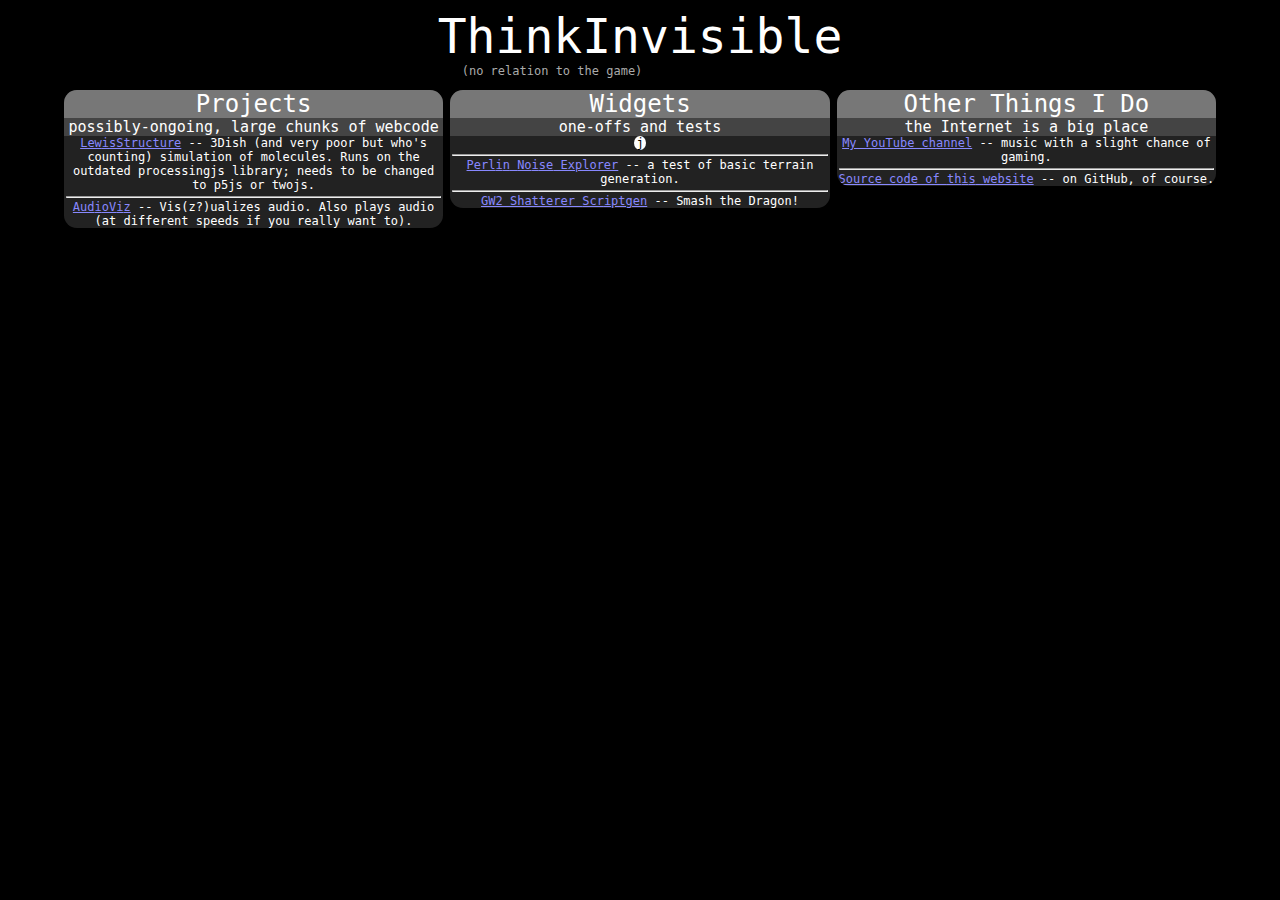
<file: index.html>
<!DOCTYPE html>
<html>
	<head>
		<meta charset="UTF-8">
		
		<!-- caching, especially back-forward caching, is very problematic for this page and not really needed anyways -->
		<META HTTP-EQUIV="CACHE-CONTROL" CONTENT="NO-CACHE, NO-STORE, MUST-REVALIDATE">
		<META HTTP-EQUIV="PRAGMA" CONTENT="NO-CACHE">
		<META HTTP-EQUIV="EXPIRES" CONTENT="0">
		
		<script src="./lib/jquery/jquery-3.3.1.min.js" type="text/javascript"></script>
		<script src="./ilib/genutil.js" type="text/javascript"></script>
		<script src="./index.js" type="text/javascript"></script>
		<link rel="stylesheet" href="./sty/index.css">
	</head>
	<body onunload="true"> <!-- more cache-prevention (bfcache specifically), function doesn't actually do anything -->
		<div id="titlewrap">
			<div id="titlebar">
				<div id="titletext">ThinkInvisible</div>
				<div id="titlesub">this should be random but it's not ¯\_(ツ)_/¯</div>
			</div>
		</div>
		<div id="contentwrap">
			<div id="leftbar" class="contentbar">
				<div class="contenthead">Projects</div>
				<div class="contentsub">possibly-ongoing, large chunks of webcode</div>
				<a href="./projects/LewisStructure/main.html">LewisStructure</a> -- 3Dish (and very poor but who's counting) simulation of molecules. Runs on the outdated processingjs library; needs to be changed to p5js or twojs.<br /><hr class='linksep'>
				<a href="./projects/AudioViz/newvis.html">AudioViz</a> -- Vis(z?)ualizes audio. Also plays audio (at different speeds if you really want to).
			</div>
			<div id="centerbar" class="contentbar">
				<div class="contenthead">Widgets</div>
				<div class="contentsub">one-offs and tests</div>
				<span id="jjjjj" style="margin:auto;display:inline-block;border-radius:50%;background-color:#fff;color:#000;width:1em;">j</span><br /><hr class='linksep'>
				<a href="./widgets/Perlin/main.html">Perlin Noise Explorer</a> -- a test of basic terrain generation.<br />
				<hr class='linksep'>
				<a href="./widgets/GW2Shatterer/main.html">GW2 Shatterer Scriptgen</a> -- Smash the Dragon!
			</div>
			<div id="rightbar" class="contentbar">
				<div class="contenthead">Other Things I Do</div>
				<div class="contentsub">the Internet is a big place</div>
				<a href="https://www.youtube.com/channel/UCBVG1HOE97H0ut9Bp2cFbVw">My YouTube channel</a> -- music with a slight chance of gaming.<br /><hr class='linksep'>
				<a href="https://github.com/ThinkInvis/thinkinvis.github.io">Source code of this website</a> -- on GitHub, of course.
			</div>
		</div>
	</body>
</html>
</file>
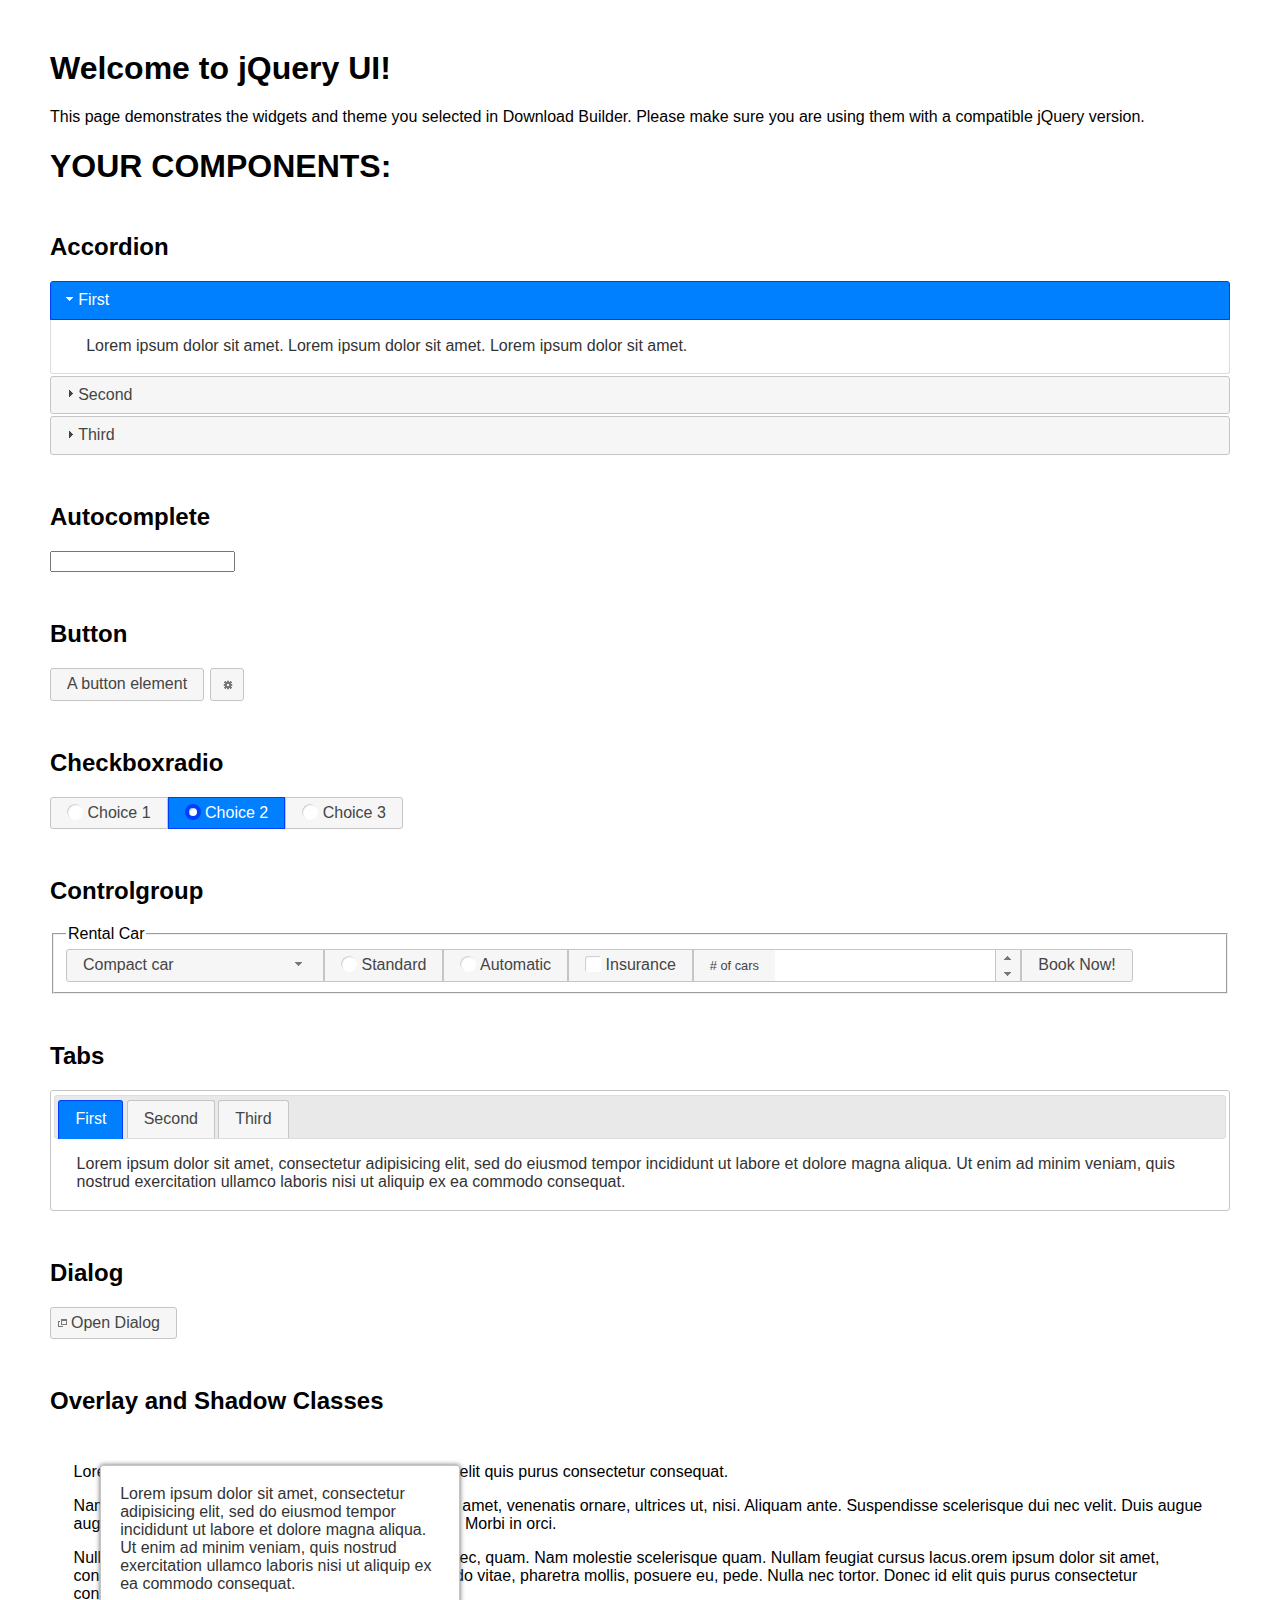
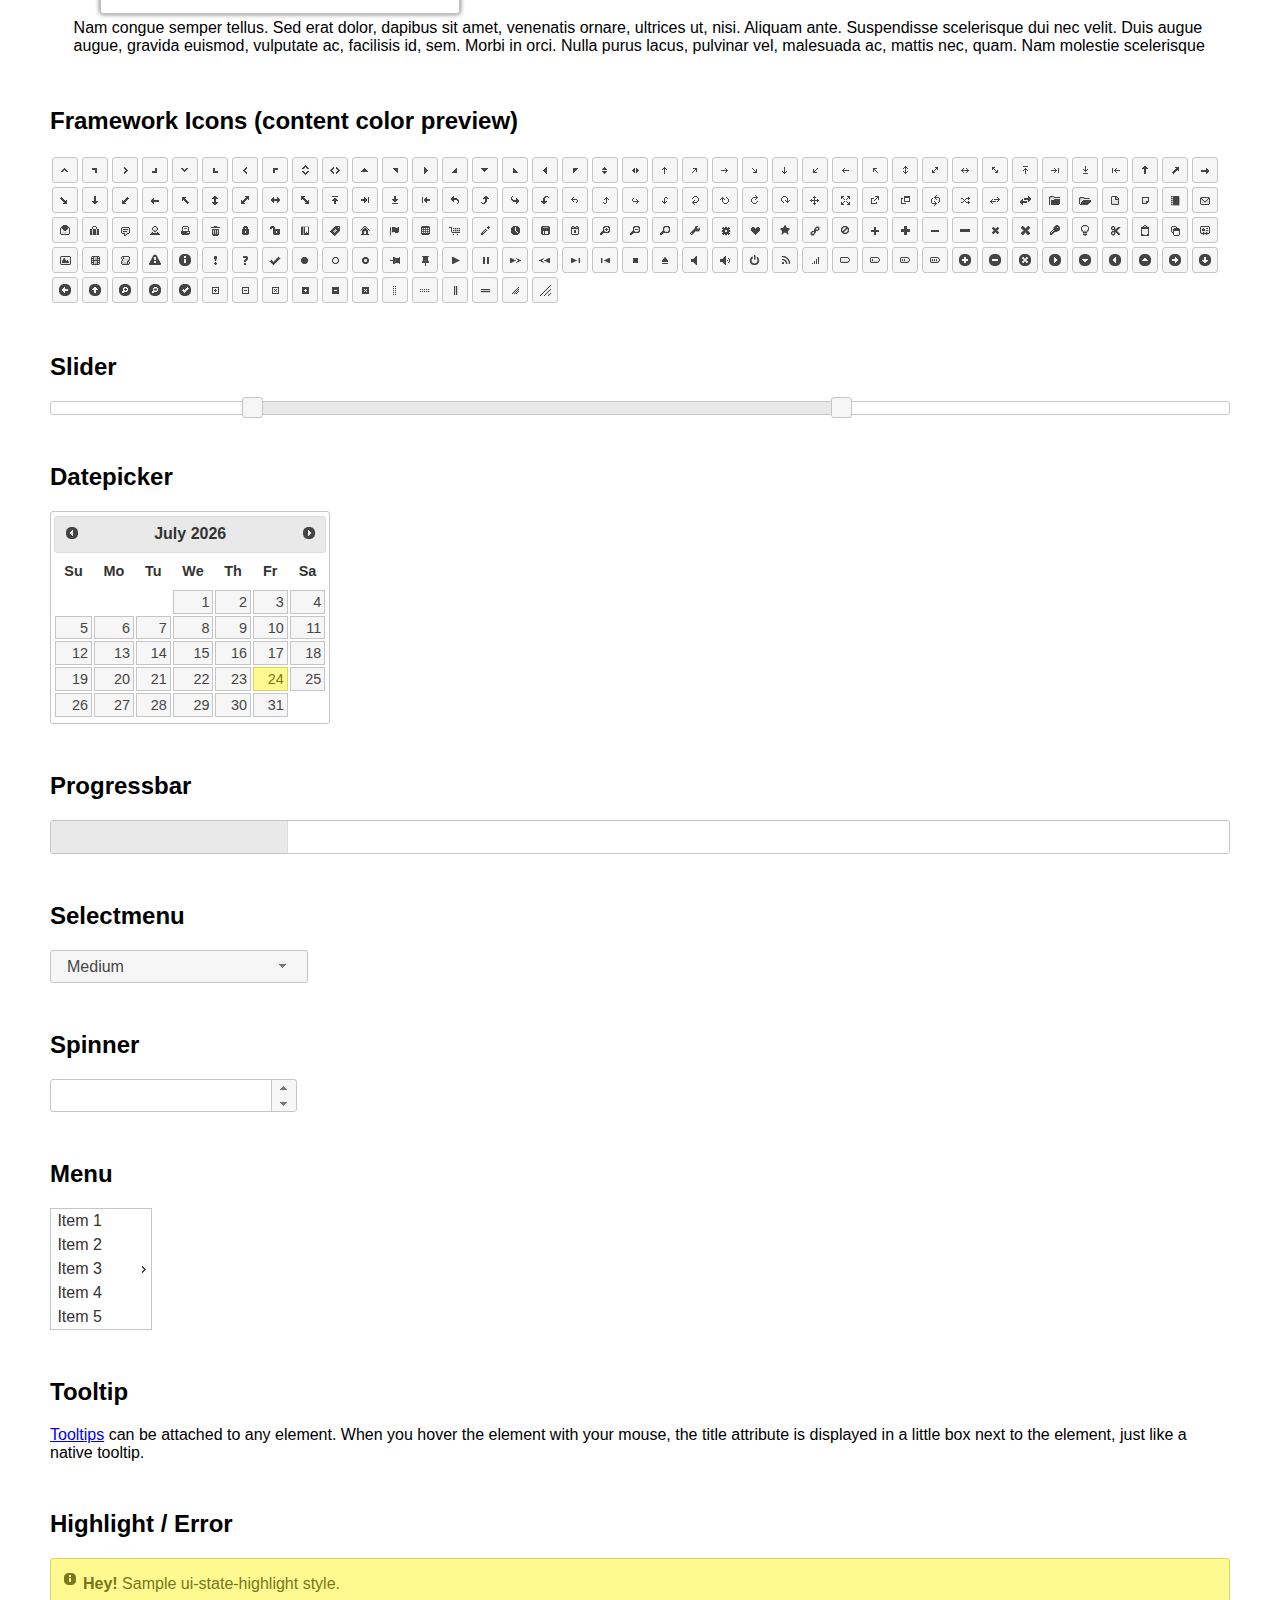
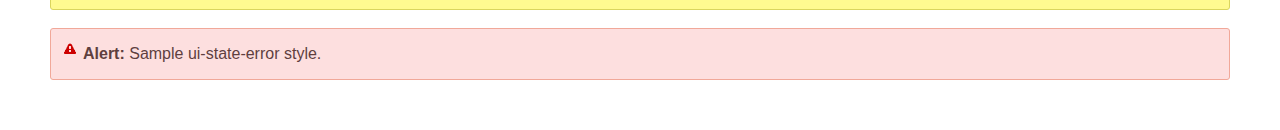
<file: lib/jquery/ui/index.html>
<!doctype html>
<html lang="us">
<head>
	<meta charset="utf-8">
	<title>jQuery UI Example Page</title>
	<link href="jquery-ui.css" rel="stylesheet">
	<style>
	body{
		font-family: "Trebuchet MS", sans-serif;
		margin: 50px;
	}
	.demoHeaders {
		margin-top: 2em;
	}
	#dialog-link {
		padding: .4em 1em .4em 20px;
		text-decoration: none;
		position: relative;
	}
	#dialog-link span.ui-icon {
		margin: 0 5px 0 0;
		position: absolute;
		left: .2em;
		top: 50%;
		margin-top: -8px;
	}
	#icons {
		margin: 0;
		padding: 0;
	}
	#icons li {
		margin: 2px;
		position: relative;
		padding: 4px 0;
		cursor: pointer;
		float: left;
		list-style: none;
	}
	#icons span.ui-icon {
		float: left;
		margin: 0 4px;
	}
	.fakewindowcontain .ui-widget-overlay {
		position: absolute;
	}
	select {
		width: 200px;
	}
	</style>
</head>
<body>

<h1>Welcome to jQuery UI!</h1>

<div class="ui-widget">
	<p>This page demonstrates the widgets and theme you selected in Download Builder. Please make sure you are using them with a compatible jQuery version.</p>
</div>

<h1>YOUR COMPONENTS:</h1>


<!-- Accordion -->
<h2 class="demoHeaders">Accordion</h2>
<div id="accordion">
	<h3>First</h3>
	<div>Lorem ipsum dolor sit amet. Lorem ipsum dolor sit amet. Lorem ipsum dolor sit amet.</div>
	<h3>Second</h3>
	<div>Phasellus mattis tincidunt nibh.</div>
	<h3>Third</h3>
	<div>Nam dui erat, auctor a, dignissim quis.</div>
</div>



<!-- Autocomplete -->
<h2 class="demoHeaders">Autocomplete</h2>
<div>
	<input id="autocomplete" title="type &quot;a&quot;">
</div>



<!-- Button -->
<h2 class="demoHeaders">Button</h2>
<button id="button">A button element</button>
<button id="button-icon">An icon-only button</button>



<!-- Checkboxradio -->
<h2 class="demoHeaders">Checkboxradio</h2>
<form style="margin-top: 1em;">
	<div id="radioset">
		<input type="radio" id="radio1" name="radio"><label for="radio1">Choice 1</label>
		<input type="radio" id="radio2" name="radio" checked="checked"><label for="radio2">Choice 2</label>
		<input type="radio" id="radio3" name="radio"><label for="radio3">Choice 3</label>
	</div>
</form>



<!-- Controlgroup -->
<h2 class="demoHeaders">Controlgroup</h2>
<fieldset>
	<legend>Rental Car</legend>
	<div id="controlgroup">
		<select id="car-type">
			<option>Compact car</option>
			<option>Midsize car</option>
			<option>Full size car</option>
			<option>SUV</option>
			<option>Luxury</option>
			<option>Truck</option>
			<option>Van</option>
		</select>
		<label for="transmission-standard">Standard</label>
		<input type="radio" name="transmission" id="transmission-standard">
		<label for="transmission-automatic">Automatic</label>
		<input type="radio" name="transmission" id="transmission-automatic">
		<label for="insurance">Insurance</label>
		<input type="checkbox" name="insurance" id="insurance">
		<label for="horizontal-spinner" class="ui-controlgroup-label"># of cars</label>
		<input id="horizontal-spinner" class="ui-spinner-input">
		<button>Book Now!</button>
	</div>
</fieldset>



<!-- Tabs -->
<h2 class="demoHeaders">Tabs</h2>
<div id="tabs">
	<ul>
		<li><a href="#tabs-1">First</a></li>
		<li><a href="#tabs-2">Second</a></li>
		<li><a href="#tabs-3">Third</a></li>
	</ul>
	<div id="tabs-1">Lorem ipsum dolor sit amet, consectetur adipisicing elit, sed do eiusmod tempor incididunt ut labore et dolore magna aliqua. Ut enim ad minim veniam, quis nostrud exercitation ullamco laboris nisi ut aliquip ex ea commodo consequat.</div>
	<div id="tabs-2">Phasellus mattis tincidunt nibh. Cras orci urna, blandit id, pretium vel, aliquet ornare, felis. Maecenas scelerisque sem non nisl. Fusce sed lorem in enim dictum bibendum.</div>
	<div id="tabs-3">Nam dui erat, auctor a, dignissim quis, sollicitudin eu, felis. Pellentesque nisi urna, interdum eget, sagittis et, consequat vestibulum, lacus. Mauris porttitor ullamcorper augue.</div>
</div>



<h2 class="demoHeaders">Dialog</h2>
<p>
	<button id="dialog-link" class="ui-button ui-corner-all ui-widget">
		<span class="ui-icon ui-icon-newwin"></span>Open Dialog
	</button>
</p>

<h2 class="demoHeaders">Overlay and Shadow Classes</h2>
<div style="position: relative; width: 96%; height: 200px; padding:1% 2%; overflow:hidden;" class="fakewindowcontain">
	<p>Lorem ipsum dolor sit amet,  Nulla nec tortor. Donec id elit quis purus consectetur consequat. </p><p>Nam congue semper tellus. Sed erat dolor, dapibus sit amet, venenatis ornare, ultrices ut, nisi. Aliquam ante. Suspendisse scelerisque dui nec velit. Duis augue augue, gravida euismod, vulputate ac, facilisis id, sem. Morbi in orci. </p><p>Nulla purus lacus, pulvinar vel, malesuada ac, mattis nec, quam. Nam molestie scelerisque quam. Nullam feugiat cursus lacus.orem ipsum dolor sit amet, consectetur adipiscing elit. Donec libero risus, commodo vitae, pharetra mollis, posuere eu, pede. Nulla nec tortor. Donec id elit quis purus consectetur consequat. </p><p>Nam congue semper tellus. Sed erat dolor, dapibus sit amet, venenatis ornare, ultrices ut, nisi. Aliquam ante. Suspendisse scelerisque dui nec velit. Duis augue augue, gravida euismod, vulputate ac, facilisis id, sem. Morbi in orci. Nulla purus lacus, pulvinar vel, malesuada ac, mattis nec, quam. Nam molestie scelerisque quam. </p><p>Nullam feugiat cursus lacus.orem ipsum dolor sit amet, consectetur adipiscing elit. Donec libero risus, commodo vitae, pharetra mollis, posuere eu, pede. Nulla nec tortor. Donec id elit quis purus consectetur consequat. Nam congue semper tellus. Sed erat dolor, dapibus sit amet, venenatis ornare, ultrices ut, nisi. Aliquam ante. </p><p>Suspendisse scelerisque dui nec velit. Duis augue augue, gravida euismod, vulputate ac, facilisis id, sem. Morbi in orci. Nulla purus lacus, pulvinar vel, malesuada ac, mattis nec, quam. Nam molestie scelerisque quam. Nullam feugiat cursus lacus.orem ipsum dolor sit amet, consectetur adipiscing elit. Donec libero risus, commodo vitae, pharetra mollis, posuere eu, pede. Nulla nec tortor. Donec id elit quis purus consectetur consequat. Nam congue semper tellus. Sed erat dolor, dapibus sit amet, venenatis ornare, ultrices ut, nisi. </p>

	<!-- ui-dialog -->
	<div class="ui-widget-overlay ui-front"></div>
	<div style="position: absolute; width: 320px; left: 50px; top: 30px; padding: 1.2em" class="ui-widget ui-front ui-widget-content ui-corner-all ui-widget-shadow">
		Lorem ipsum dolor sit amet, consectetur adipisicing elit, sed do eiusmod tempor incididunt ut labore et dolore magna aliqua. Ut enim ad minim veniam, quis nostrud exercitation ullamco laboris nisi ut aliquip ex ea commodo consequat.
	</div>

</div>

<!-- ui-dialog -->
<div id="dialog" title="Dialog Title">
	<p>Lorem ipsum dolor sit amet, consectetur adipisicing elit, sed do eiusmod tempor incididunt ut labore et dolore magna aliqua. Ut enim ad minim veniam, quis nostrud exercitation ullamco laboris nisi ut aliquip ex ea commodo consequat.</p>
</div>



<h2 class="demoHeaders">Framework Icons (content color preview)</h2>
<ul id="icons" class="ui-widget ui-helper-clearfix">
	<li class="ui-state-default ui-corner-all" title=".ui-icon-caret-1-n"><span class="ui-icon ui-icon-caret-1-n"></span></li>
	<li class="ui-state-default ui-corner-all" title=".ui-icon-caret-1-ne"><span class="ui-icon ui-icon-caret-1-ne"></span></li>
	<li class="ui-state-default ui-corner-all" title=".ui-icon-caret-1-e"><span class="ui-icon ui-icon-caret-1-e"></span></li>
	<li class="ui-state-default ui-corner-all" title=".ui-icon-caret-1-se"><span class="ui-icon ui-icon-caret-1-se"></span></li>
	<li class="ui-state-default ui-corner-all" title=".ui-icon-caret-1-s"><span class="ui-icon ui-icon-caret-1-s"></span></li>
	<li class="ui-state-default ui-corner-all" title=".ui-icon-caret-1-sw"><span class="ui-icon ui-icon-caret-1-sw"></span></li>
	<li class="ui-state-default ui-corner-all" title=".ui-icon-caret-1-w"><span class="ui-icon ui-icon-caret-1-w"></span></li>
	<li class="ui-state-default ui-corner-all" title=".ui-icon-caret-1-nw"><span class="ui-icon ui-icon-caret-1-nw"></span></li>
	<li class="ui-state-default ui-corner-all" title=".ui-icon-caret-2-n-s"><span class="ui-icon ui-icon-caret-2-n-s"></span></li>
	<li class="ui-state-default ui-corner-all" title=".ui-icon-caret-2-e-w"><span class="ui-icon ui-icon-caret-2-e-w"></span></li>
	<li class="ui-state-default ui-corner-all" title=".ui-icon-triangle-1-n"><span class="ui-icon ui-icon-triangle-1-n"></span></li>
	<li class="ui-state-default ui-corner-all" title=".ui-icon-triangle-1-ne"><span class="ui-icon ui-icon-triangle-1-ne"></span></li>
	<li class="ui-state-default ui-corner-all" title=".ui-icon-triangle-1-e"><span class="ui-icon ui-icon-triangle-1-e"></span></li>
	<li class="ui-state-default ui-corner-all" title=".ui-icon-triangle-1-se"><span class="ui-icon ui-icon-triangle-1-se"></span></li>
	<li class="ui-state-default ui-corner-all" title=".ui-icon-triangle-1-s"><span class="ui-icon ui-icon-triangle-1-s"></span></li>
	<li class="ui-state-default ui-corner-all" title=".ui-icon-triangle-1-sw"><span class="ui-icon ui-icon-triangle-1-sw"></span></li>
	<li class="ui-state-default ui-corner-all" title=".ui-icon-triangle-1-w"><span class="ui-icon ui-icon-triangle-1-w"></span></li>
	<li class="ui-state-default ui-corner-all" title=".ui-icon-triangle-1-nw"><span class="ui-icon ui-icon-triangle-1-nw"></span></li>
	<li class="ui-state-default ui-corner-all" title=".ui-icon-triangle-2-n-s"><span class="ui-icon ui-icon-triangle-2-n-s"></span></li>
	<li class="ui-state-default ui-corner-all" title=".ui-icon-triangle-2-e-w"><span class="ui-icon ui-icon-triangle-2-e-w"></span></li>
	<li class="ui-state-default ui-corner-all" title=".ui-icon-arrow-1-n"><span class="ui-icon ui-icon-arrow-1-n"></span></li>
	<li class="ui-state-default ui-corner-all" title=".ui-icon-arrow-1-ne"><span class="ui-icon ui-icon-arrow-1-ne"></span></li>
	<li class="ui-state-default ui-corner-all" title=".ui-icon-arrow-1-e"><span class="ui-icon ui-icon-arrow-1-e"></span></li>
	<li class="ui-state-default ui-corner-all" title=".ui-icon-arrow-1-se"><span class="ui-icon ui-icon-arrow-1-se"></span></li>
	<li class="ui-state-default ui-corner-all" title=".ui-icon-arrow-1-s"><span class="ui-icon ui-icon-arrow-1-s"></span></li>
	<li class="ui-state-default ui-corner-all" title=".ui-icon-arrow-1-sw"><span class="ui-icon ui-icon-arrow-1-sw"></span></li>
	<li class="ui-state-default ui-corner-all" title=".ui-icon-arrow-1-w"><span class="ui-icon ui-icon-arrow-1-w"></span></li>
	<li class="ui-state-default ui-corner-all" title=".ui-icon-arrow-1-nw"><span class="ui-icon ui-icon-arrow-1-nw"></span></li>
	<li class="ui-state-default ui-corner-all" title=".ui-icon-arrow-2-n-s"><span class="ui-icon ui-icon-arrow-2-n-s"></span></li>
	<li class="ui-state-default ui-corner-all" title=".ui-icon-arrow-2-ne-sw"><span class="ui-icon ui-icon-arrow-2-ne-sw"></span></li>
	<li class="ui-state-default ui-corner-all" title=".ui-icon-arrow-2-e-w"><span class="ui-icon ui-icon-arrow-2-e-w"></span></li>
	<li class="ui-state-default ui-corner-all" title=".ui-icon-arrow-2-se-nw"><span class="ui-icon ui-icon-arrow-2-se-nw"></span></li>
	<li class="ui-state-default ui-corner-all" title=".ui-icon-arrowstop-1-n"><span class="ui-icon ui-icon-arrowstop-1-n"></span></li>
	<li class="ui-state-default ui-corner-all" title=".ui-icon-arrowstop-1-e"><span class="ui-icon ui-icon-arrowstop-1-e"></span></li>
	<li class="ui-state-default ui-corner-all" title=".ui-icon-arrowstop-1-s"><span class="ui-icon ui-icon-arrowstop-1-s"></span></li>
	<li class="ui-state-default ui-corner-all" title=".ui-icon-arrowstop-1-w"><span class="ui-icon ui-icon-arrowstop-1-w"></span></li>
	<li class="ui-state-default ui-corner-all" title=".ui-icon-arrowthick-1-n"><span class="ui-icon ui-icon-arrowthick-1-n"></span></li>
	<li class="ui-state-default ui-corner-all" title=".ui-icon-arrowthick-1-ne"><span class="ui-icon ui-icon-arrowthick-1-ne"></span></li>
	<li class="ui-state-default ui-corner-all" title=".ui-icon-arrowthick-1-e"><span class="ui-icon ui-icon-arrowthick-1-e"></span></li>
	<li class="ui-state-default ui-corner-all" title=".ui-icon-arrowthick-1-se"><span class="ui-icon ui-icon-arrowthick-1-se"></span></li>
	<li class="ui-state-default ui-corner-all" title=".ui-icon-arrowthick-1-s"><span class="ui-icon ui-icon-arrowthick-1-s"></span></li>
	<li class="ui-state-default ui-corner-all" title=".ui-icon-arrowthick-1-sw"><span class="ui-icon ui-icon-arrowthick-1-sw"></span></li>
	<li class="ui-state-default ui-corner-all" title=".ui-icon-arrowthick-1-w"><span class="ui-icon ui-icon-arrowthick-1-w"></span></li>
	<li class="ui-state-default ui-corner-all" title=".ui-icon-arrowthick-1-nw"><span class="ui-icon ui-icon-arrowthick-1-nw"></span></li>
	<li class="ui-state-default ui-corner-all" title=".ui-icon-arrowthick-2-n-s"><span class="ui-icon ui-icon-arrowthick-2-n-s"></span></li>
	<li class="ui-state-default ui-corner-all" title=".ui-icon-arrowthick-2-ne-sw"><span class="ui-icon ui-icon-arrowthick-2-ne-sw"></span></li>
	<li class="ui-state-default ui-corner-all" title=".ui-icon-arrowthick-2-e-w"><span class="ui-icon ui-icon-arrowthick-2-e-w"></span></li>
	<li class="ui-state-default ui-corner-all" title=".ui-icon-arrowthick-2-se-nw"><span class="ui-icon ui-icon-arrowthick-2-se-nw"></span></li>
	<li class="ui-state-default ui-corner-all" title=".ui-icon-arrowthickstop-1-n"><span class="ui-icon ui-icon-arrowthickstop-1-n"></span></li>
	<li class="ui-state-default ui-corner-all" title=".ui-icon-arrowthickstop-1-e"><span class="ui-icon ui-icon-arrowthickstop-1-e"></span></li>
	<li class="ui-state-default ui-corner-all" title=".ui-icon-arrowthickstop-1-s"><span class="ui-icon ui-icon-arrowthickstop-1-s"></span></li>
	<li class="ui-state-default ui-corner-all" title=".ui-icon-arrowthickstop-1-w"><span class="ui-icon ui-icon-arrowthickstop-1-w"></span></li>
	<li class="ui-state-default ui-corner-all" title=".ui-icon-arrowreturnthick-1-w"><span class="ui-icon ui-icon-arrowreturnthick-1-w"></span></li>
	<li class="ui-state-default ui-corner-all" title=".ui-icon-arrowreturnthick-1-n"><span class="ui-icon ui-icon-arrowreturnthick-1-n"></span></li>
	<li class="ui-state-default ui-corner-all" title=".ui-icon-arrowreturnthick-1-e"><span class="ui-icon ui-icon-arrowreturnthick-1-e"></span></li>
	<li class="ui-state-default ui-corner-all" title=".ui-icon-arrowreturnthick-1-s"><span class="ui-icon ui-icon-arrowreturnthick-1-s"></span></li>
	<li class="ui-state-default ui-corner-all" title=".ui-icon-arrowreturn-1-w"><span class="ui-icon ui-icon-arrowreturn-1-w"></span></li>
	<li class="ui-state-default ui-corner-all" title=".ui-icon-arrowreturn-1-n"><span class="ui-icon ui-icon-arrowreturn-1-n"></span></li>
	<li class="ui-state-default ui-corner-all" title=".ui-icon-arrowreturn-1-e"><span class="ui-icon ui-icon-arrowreturn-1-e"></span></li>
	<li class="ui-state-default ui-corner-all" title=".ui-icon-arrowreturn-1-s"><span class="ui-icon ui-icon-arrowreturn-1-s"></span></li>
	<li class="ui-state-default ui-corner-all" title=".ui-icon-arrowrefresh-1-w"><span class="ui-icon ui-icon-arrowrefresh-1-w"></span></li>
	<li class="ui-state-default ui-corner-all" title=".ui-icon-arrowrefresh-1-n"><span class="ui-icon ui-icon-arrowrefresh-1-n"></span></li>
	<li class="ui-state-default ui-corner-all" title=".ui-icon-arrowrefresh-1-e"><span class="ui-icon ui-icon-arrowrefresh-1-e"></span></li>
	<li class="ui-state-default ui-corner-all" title=".ui-icon-arrowrefresh-1-s"><span class="ui-icon ui-icon-arrowrefresh-1-s"></span></li>
	<li class="ui-state-default ui-corner-all" title=".ui-icon-arrow-4"><span class="ui-icon ui-icon-arrow-4"></span></li>
	<li class="ui-state-default ui-corner-all" title=".ui-icon-arrow-4-diag"><span class="ui-icon ui-icon-arrow-4-diag"></span></li>
	<li class="ui-state-default ui-corner-all" title=".ui-icon-extlink"><span class="ui-icon ui-icon-extlink"></span></li>
	<li class="ui-state-default ui-corner-all" title=".ui-icon-newwin"><span class="ui-icon ui-icon-newwin"></span></li>
	<li class="ui-state-default ui-corner-all" title=".ui-icon-refresh"><span class="ui-icon ui-icon-refresh"></span></li>
	<li class="ui-state-default ui-corner-all" title=".ui-icon-shuffle"><span class="ui-icon ui-icon-shuffle"></span></li>
	<li class="ui-state-default ui-corner-all" title=".ui-icon-transfer-e-w"><span class="ui-icon ui-icon-transfer-e-w"></span></li>
	<li class="ui-state-default ui-corner-all" title=".ui-icon-transferthick-e-w"><span class="ui-icon ui-icon-transferthick-e-w"></span></li>
	<li class="ui-state-default ui-corner-all" title=".ui-icon-folder-collapsed"><span class="ui-icon ui-icon-folder-collapsed"></span></li>
	<li class="ui-state-default ui-corner-all" title=".ui-icon-folder-open"><span class="ui-icon ui-icon-folder-open"></span></li>
	<li class="ui-state-default ui-corner-all" title=".ui-icon-document"><span class="ui-icon ui-icon-document"></span></li>
	<li class="ui-state-default ui-corner-all" title=".ui-icon-document-b"><span class="ui-icon ui-icon-document-b"></span></li>
	<li class="ui-state-default ui-corner-all" title=".ui-icon-note"><span class="ui-icon ui-icon-note"></span></li>
	<li class="ui-state-default ui-corner-all" title=".ui-icon-mail-closed"><span class="ui-icon ui-icon-mail-closed"></span></li>
	<li class="ui-state-default ui-corner-all" title=".ui-icon-mail-open"><span class="ui-icon ui-icon-mail-open"></span></li>
	<li class="ui-state-default ui-corner-all" title=".ui-icon-suitcase"><span class="ui-icon ui-icon-suitcase"></span></li>
	<li class="ui-state-default ui-corner-all" title=".ui-icon-comment"><span class="ui-icon ui-icon-comment"></span></li>
	<li class="ui-state-default ui-corner-all" title=".ui-icon-person"><span class="ui-icon ui-icon-person"></span></li>
	<li class="ui-state-default ui-corner-all" title=".ui-icon-print"><span class="ui-icon ui-icon-print"></span></li>
	<li class="ui-state-default ui-corner-all" title=".ui-icon-trash"><span class="ui-icon ui-icon-trash"></span></li>
	<li class="ui-state-default ui-corner-all" title=".ui-icon-locked"><span class="ui-icon ui-icon-locked"></span></li>
	<li class="ui-state-default ui-corner-all" title=".ui-icon-unlocked"><span class="ui-icon ui-icon-unlocked"></span></li>
	<li class="ui-state-default ui-corner-all" title=".ui-icon-bookmark"><span class="ui-icon ui-icon-bookmark"></span></li>
	<li class="ui-state-default ui-corner-all" title=".ui-icon-tag"><span class="ui-icon ui-icon-tag"></span></li>
	<li class="ui-state-default ui-corner-all" title=".ui-icon-home"><span class="ui-icon ui-icon-home"></span></li>
	<li class="ui-state-default ui-corner-all" title=".ui-icon-flag"><span class="ui-icon ui-icon-flag"></span></li>
	<li class="ui-state-default ui-corner-all" title=".ui-icon-calculator"><span class="ui-icon ui-icon-calculator"></span></li>
	<li class="ui-state-default ui-corner-all" title=".ui-icon-cart"><span class="ui-icon ui-icon-cart"></span></li>
	<li class="ui-state-default ui-corner-all" title=".ui-icon-pencil"><span class="ui-icon ui-icon-pencil"></span></li>
	<li class="ui-state-default ui-corner-all" title=".ui-icon-clock"><span class="ui-icon ui-icon-clock"></span></li>
	<li class="ui-state-default ui-corner-all" title=".ui-icon-disk"><span class="ui-icon ui-icon-disk"></span></li>
	<li class="ui-state-default ui-corner-all" title=".ui-icon-calendar"><span class="ui-icon ui-icon-calendar"></span></li>
	<li class="ui-state-default ui-corner-all" title=".ui-icon-zoomin"><span class="ui-icon ui-icon-zoomin"></span></li>
	<li class="ui-state-default ui-corner-all" title=".ui-icon-zoomout"><span class="ui-icon ui-icon-zoomout"></span></li>
	<li class="ui-state-default ui-corner-all" title=".ui-icon-search"><span class="ui-icon ui-icon-search"></span></li>
	<li class="ui-state-default ui-corner-all" title=".ui-icon-wrench"><span class="ui-icon ui-icon-wrench"></span></li>
	<li class="ui-state-default ui-corner-all" title=".ui-icon-gear"><span class="ui-icon ui-icon-gear"></span></li>
	<li class="ui-state-default ui-corner-all" title=".ui-icon-heart"><span class="ui-icon ui-icon-heart"></span></li>
	<li class="ui-state-default ui-corner-all" title=".ui-icon-star"><span class="ui-icon ui-icon-star"></span></li>
	<li class="ui-state-default ui-corner-all" title=".ui-icon-link"><span class="ui-icon ui-icon-link"></span></li>
	<li class="ui-state-default ui-corner-all" title=".ui-icon-cancel"><span class="ui-icon ui-icon-cancel"></span></li>
	<li class="ui-state-default ui-corner-all" title=".ui-icon-plus"><span class="ui-icon ui-icon-plus"></span></li>
	<li class="ui-state-default ui-corner-all" title=".ui-icon-plusthick"><span class="ui-icon ui-icon-plusthick"></span></li>
	<li class="ui-state-default ui-corner-all" title=".ui-icon-minus"><span class="ui-icon ui-icon-minus"></span></li>
	<li class="ui-state-default ui-corner-all" title=".ui-icon-minusthick"><span class="ui-icon ui-icon-minusthick"></span></li>
	<li class="ui-state-default ui-corner-all" title=".ui-icon-close"><span class="ui-icon ui-icon-close"></span></li>
	<li class="ui-state-default ui-corner-all" title=".ui-icon-closethick"><span class="ui-icon ui-icon-closethick"></span></li>
	<li class="ui-state-default ui-corner-all" title=".ui-icon-key"><span class="ui-icon ui-icon-key"></span></li>
	<li class="ui-state-default ui-corner-all" title=".ui-icon-lightbulb"><span class="ui-icon ui-icon-lightbulb"></span></li>
	<li class="ui-state-default ui-corner-all" title=".ui-icon-scissors"><span class="ui-icon ui-icon-scissors"></span></li>
	<li class="ui-state-default ui-corner-all" title=".ui-icon-clipboard"><span class="ui-icon ui-icon-clipboard"></span></li>
	<li class="ui-state-default ui-corner-all" title=".ui-icon-copy"><span class="ui-icon ui-icon-copy"></span></li>
	<li class="ui-state-default ui-corner-all" title=".ui-icon-contact"><span class="ui-icon ui-icon-contact"></span></li>
	<li class="ui-state-default ui-corner-all" title=".ui-icon-image"><span class="ui-icon ui-icon-image"></span></li>
	<li class="ui-state-default ui-corner-all" title=".ui-icon-video"><span class="ui-icon ui-icon-video"></span></li>
	<li class="ui-state-default ui-corner-all" title=".ui-icon-script"><span class="ui-icon ui-icon-script"></span></li>
	<li class="ui-state-default ui-corner-all" title=".ui-icon-alert"><span class="ui-icon ui-icon-alert"></span></li>
	<li class="ui-state-default ui-corner-all" title=".ui-icon-info"><span class="ui-icon ui-icon-info"></span></li>
	<li class="ui-state-default ui-corner-all" title=".ui-icon-notice"><span class="ui-icon ui-icon-notice"></span></li>
	<li class="ui-state-default ui-corner-all" title=".ui-icon-help"><span class="ui-icon ui-icon-help"></span></li>
	<li class="ui-state-default ui-corner-all" title=".ui-icon-check"><span class="ui-icon ui-icon-check"></span></li>
	<li class="ui-state-default ui-corner-all" title=".ui-icon-bullet"><span class="ui-icon ui-icon-bullet"></span></li>
	<li class="ui-state-default ui-corner-all" title=".ui-icon-radio-off"><span class="ui-icon ui-icon-radio-off"></span></li>
	<li class="ui-state-default ui-corner-all" title=".ui-icon-radio-on"><span class="ui-icon ui-icon-radio-on"></span></li>
	<li class="ui-state-default ui-corner-all" title=".ui-icon-pin-w"><span class="ui-icon ui-icon-pin-w"></span></li>
	<li class="ui-state-default ui-corner-all" title=".ui-icon-pin-s"><span class="ui-icon ui-icon-pin-s"></span></li>
	<li class="ui-state-default ui-corner-all" title=".ui-icon-play"><span class="ui-icon ui-icon-play"></span></li>
	<li class="ui-state-default ui-corner-all" title=".ui-icon-pause"><span class="ui-icon ui-icon-pause"></span></li>
	<li class="ui-state-default ui-corner-all" title=".ui-icon-seek-next"><span class="ui-icon ui-icon-seek-next"></span></li>
	<li class="ui-state-default ui-corner-all" title=".ui-icon-seek-prev"><span class="ui-icon ui-icon-seek-prev"></span></li>
	<li class="ui-state-default ui-corner-all" title=".ui-icon-seek-end"><span class="ui-icon ui-icon-seek-end"></span></li>
	<li class="ui-state-default ui-corner-all" title=".ui-icon-seek-first"><span class="ui-icon ui-icon-seek-first"></span></li>
	<li class="ui-state-default ui-corner-all" title=".ui-icon-stop"><span class="ui-icon ui-icon-stop"></span></li>
	<li class="ui-state-default ui-corner-all" title=".ui-icon-eject"><span class="ui-icon ui-icon-eject"></span></li>
	<li class="ui-state-default ui-corner-all" title=".ui-icon-volume-off"><span class="ui-icon ui-icon-volume-off"></span></li>
	<li class="ui-state-default ui-corner-all" title=".ui-icon-volume-on"><span class="ui-icon ui-icon-volume-on"></span></li>
	<li class="ui-state-default ui-corner-all" title=".ui-icon-power"><span class="ui-icon ui-icon-power"></span></li>
	<li class="ui-state-default ui-corner-all" title=".ui-icon-signal-diag"><span class="ui-icon ui-icon-signal-diag"></span></li>
	<li class="ui-state-default ui-corner-all" title=".ui-icon-signal"><span class="ui-icon ui-icon-signal"></span></li>
	<li class="ui-state-default ui-corner-all" title=".ui-icon-battery-0"><span class="ui-icon ui-icon-battery-0"></span></li>
	<li class="ui-state-default ui-corner-all" title=".ui-icon-battery-1"><span class="ui-icon ui-icon-battery-1"></span></li>
	<li class="ui-state-default ui-corner-all" title=".ui-icon-battery-2"><span class="ui-icon ui-icon-battery-2"></span></li>
	<li class="ui-state-default ui-corner-all" title=".ui-icon-battery-3"><span class="ui-icon ui-icon-battery-3"></span></li>
	<li class="ui-state-default ui-corner-all" title=".ui-icon-circle-plus"><span class="ui-icon ui-icon-circle-plus"></span></li>
	<li class="ui-state-default ui-corner-all" title=".ui-icon-circle-minus"><span class="ui-icon ui-icon-circle-minus"></span></li>
	<li class="ui-state-default ui-corner-all" title=".ui-icon-circle-close"><span class="ui-icon ui-icon-circle-close"></span></li>
	<li class="ui-state-default ui-corner-all" title=".ui-icon-circle-triangle-e"><span class="ui-icon ui-icon-circle-triangle-e"></span></li>
	<li class="ui-state-default ui-corner-all" title=".ui-icon-circle-triangle-s"><span class="ui-icon ui-icon-circle-triangle-s"></span></li>
	<li class="ui-state-default ui-corner-all" title=".ui-icon-circle-triangle-w"><span class="ui-icon ui-icon-circle-triangle-w"></span></li>
	<li class="ui-state-default ui-corner-all" title=".ui-icon-circle-triangle-n"><span class="ui-icon ui-icon-circle-triangle-n"></span></li>
	<li class="ui-state-default ui-corner-all" title=".ui-icon-circle-arrow-e"><span class="ui-icon ui-icon-circle-arrow-e"></span></li>
	<li class="ui-state-default ui-corner-all" title=".ui-icon-circle-arrow-s"><span class="ui-icon ui-icon-circle-arrow-s"></span></li>
	<li class="ui-state-default ui-corner-all" title=".ui-icon-circle-arrow-w"><span class="ui-icon ui-icon-circle-arrow-w"></span></li>
	<li class="ui-state-default ui-corner-all" title=".ui-icon-circle-arrow-n"><span class="ui-icon ui-icon-circle-arrow-n"></span></li>
	<li class="ui-state-default ui-corner-all" title=".ui-icon-circle-zoomin"><span class="ui-icon ui-icon-circle-zoomin"></span></li>
	<li class="ui-state-default ui-corner-all" title=".ui-icon-circle-zoomout"><span class="ui-icon ui-icon-circle-zoomout"></span></li>
	<li class="ui-state-default ui-corner-all" title=".ui-icon-circle-check"><span class="ui-icon ui-icon-circle-check"></span></li>
	<li class="ui-state-default ui-corner-all" title=".ui-icon-circlesmall-plus"><span class="ui-icon ui-icon-circlesmall-plus"></span></li>
	<li class="ui-state-default ui-corner-all" title=".ui-icon-circlesmall-minus"><span class="ui-icon ui-icon-circlesmall-minus"></span></li>
	<li class="ui-state-default ui-corner-all" title=".ui-icon-circlesmall-close"><span class="ui-icon ui-icon-circlesmall-close"></span></li>
	<li class="ui-state-default ui-corner-all" title=".ui-icon-squaresmall-plus"><span class="ui-icon ui-icon-squaresmall-plus"></span></li>
	<li class="ui-state-default ui-corner-all" title=".ui-icon-squaresmall-minus"><span class="ui-icon ui-icon-squaresmall-minus"></span></li>
	<li class="ui-state-default ui-corner-all" title=".ui-icon-squaresmall-close"><span class="ui-icon ui-icon-squaresmall-close"></span></li>
	<li class="ui-state-default ui-corner-all" title=".ui-icon-grip-dotted-vertical"><span class="ui-icon ui-icon-grip-dotted-vertical"></span></li>
	<li class="ui-state-default ui-corner-all" title=".ui-icon-grip-dotted-horizontal"><span class="ui-icon ui-icon-grip-dotted-horizontal"></span></li>
	<li class="ui-state-default ui-corner-all" title=".ui-icon-grip-solid-vertical"><span class="ui-icon ui-icon-grip-solid-vertical"></span></li>
	<li class="ui-state-default ui-corner-all" title=".ui-icon-grip-solid-horizontal"><span class="ui-icon ui-icon-grip-solid-horizontal"></span></li>
	<li class="ui-state-default ui-corner-all" title=".ui-icon-gripsmall-diagonal-se"><span class="ui-icon ui-icon-gripsmall-diagonal-se"></span></li>
	<li class="ui-state-default ui-corner-all" title=".ui-icon-grip-diagonal-se"><span class="ui-icon ui-icon-grip-diagonal-se"></span></li>
</ul>


<!-- Slider -->
<h2 class="demoHeaders">Slider</h2>
<div id="slider"></div>



<!-- Datepicker -->
<h2 class="demoHeaders">Datepicker</h2>
<div id="datepicker"></div>



<!-- Progressbar -->
<h2 class="demoHeaders">Progressbar</h2>
<div id="progressbar"></div>



<!-- Progressbar -->
<h2 class="demoHeaders">Selectmenu</h2>
<select id="selectmenu">
	<option>Slower</option>
	<option>Slow</option>
	<option selected="selected">Medium</option>
	<option>Fast</option>
	<option>Faster</option>
</select>



<!-- Spinner -->
<h2 class="demoHeaders">Spinner</h2>
<input id="spinner">



<!-- Menu -->
<h2 class="demoHeaders">Menu</h2>
<ul style="width:100px;" id="menu">
	<li><div>Item 1</div></li>
	<li><div>Item 2</div></li>
	<li><div>Item 3</div>
		<ul>
			<li><div>Item 3-1</div></li>
			<li><div>Item 3-2</div></li>
			<li><div>Item 3-3</div></li>
			<li><div>Item 3-4</div></li>
			<li><div>Item 3-5</div></li>
		</ul>
	</li>
	<li><div>Item 4</div></li>
	<li><div>Item 5</div></li>
</ul>



<!-- Tooltip -->
<h2 class="demoHeaders">Tooltip</h2>
<p id="tooltip">
	<a href="#" title="That&apos;s what this widget is">Tooltips</a> can be attached to any element. When you hover
the element with your mouse, the title attribute is displayed in a little box next to the element, just like a native tooltip.
</p>


<!-- Highlight / Error -->
<h2 class="demoHeaders">Highlight / Error</h2>
<div class="ui-widget">
	<div class="ui-state-highlight ui-corner-all" style="margin-top: 20px; padding: 0 .7em;">
		<p><span class="ui-icon ui-icon-info" style="float: left; margin-right: .3em;"></span>
		<strong>Hey!</strong> Sample ui-state-highlight style.</p>
	</div>
</div>
<br>
<div class="ui-widget">
	<div class="ui-state-error ui-corner-all" style="padding: 0 .7em;">
		<p><span class="ui-icon ui-icon-alert" style="float: left; margin-right: .3em;"></span>
		<strong>Alert:</strong> Sample ui-state-error style.</p>
	</div>
</div>

<script src="external/jquery/jquery.js"></script>
<script src="jquery-ui.js"></script>
<script>

$( "#accordion" ).accordion();



var availableTags = [
	"ActionScript",
	"AppleScript",
	"Asp",
	"BASIC",
	"C",
	"C++",
	"Clojure",
	"COBOL",
	"ColdFusion",
	"Erlang",
	"Fortran",
	"Groovy",
	"Haskell",
	"Java",
	"JavaScript",
	"Lisp",
	"Perl",
	"PHP",
	"Python",
	"Ruby",
	"Scala",
	"Scheme"
];
$( "#autocomplete" ).autocomplete({
	source: availableTags
});



$( "#button" ).button();
$( "#button-icon" ).button({
	icon: "ui-icon-gear",
	showLabel: false
});



$( "#radioset" ).buttonset();



$( "#controlgroup" ).controlgroup();



$( "#tabs" ).tabs();



$( "#dialog" ).dialog({
	autoOpen: false,
	width: 400,
	buttons: [
		{
			text: "Ok",
			click: function() {
				$( this ).dialog( "close" );
			}
		},
		{
			text: "Cancel",
			click: function() {
				$( this ).dialog( "close" );
			}
		}
	]
});

// Link to open the dialog
$( "#dialog-link" ).click(function( event ) {
	$( "#dialog" ).dialog( "open" );
	event.preventDefault();
});



$( "#datepicker" ).datepicker({
	inline: true
});



$( "#slider" ).slider({
	range: true,
	values: [ 17, 67 ]
});



$( "#progressbar" ).progressbar({
	value: 20
});



$( "#spinner" ).spinner();



$( "#menu" ).menu();



$( "#tooltip" ).tooltip();



$( "#selectmenu" ).selectmenu();


// Hover states on the static widgets
$( "#dialog-link, #icons li" ).hover(
	function() {
		$( this ).addClass( "ui-state-hover" );
	},
	function() {
		$( this ).removeClass( "ui-state-hover" );
	}
);
</script>
</body>
</html>
</file>
<file: projects/AudioViz/newvis.html>
<html>
	<head>
		<link rel="stylesheet" href="newvis.css" />
		<script src="../../lib/jquery/jquery-3.3.1.min.js"></script>
		<script src="../../lib/processing/processing.min.js"></script>
		<script src="./newvis.js"></script>
		<script src="../../lib/jsmediatags/jsmediatags.min.js"></script>
	</head>
	<body oncontextmenu="return false;">
		<canvas id="notedisplay">
		</canvas>
		<div id="newsongnotice"><div class="spinner-sm" style="margin-top: 3px;"></div><span id="newsongstage" style="background-color: transparent; border: none;"></span></div>
		<div id="controls">
			<div id="mainctrl">
				<span id="currstat">No Song Loaded</span><span id="otherstat"><span id="currtitle">eigengrau, as applied to sound</span> -- <span id="currauth">your own brain and surroundings</span> -- <span id="currtime">0</span>/<span id="maxtime">around infinity</span></span>
				<span id="credits">ThinkInvisible's AudioViz 3.0<span id="hidecredits">&nbsp;&nbsp;&nbsp;&nbsp;Mouseover this bar for controls</span></span>
			</div>
			<div id="hoverctrl">
				<div id="hoverctrl-notes" class="ctrlbody" style="height: auto;text-overflow:inherit;white-space:inherit;">
					<span class="ctrltitle">Important Notes</span><br />
					A yellow triangle <div class="warnhover" title="Yeah, like that."></div> indicates that there's something you probably need to know about the adjacent option before changing it; hold your cursor still over the triangle (or any attached caption) to find out what that something is.<br />
					A flashing red-yellow triangle <div class="warnhoversevere" title="Don't worry, this is just a drill, nothing's actually broken!"></div> is the same, plus there's severe risk to your browser, personal data, etc. involved. Speaking of which:<br />
					<b class="warncaption" title="Epilepsy warning applies to this page -- see accompanying text"><div class="warnhoversevere"></div>EPILEPSY WARNING</b> Many of the settings for this visualizer will result in bright, flashing images. Please take this into account before attempting to load a song.<br />
					<br />
					KNOWN BUGS:<br />
					&nbsp;&nbsp;&nbsp;&nbsp;&nbsp;- On Firefox, attempting to navigate Select inputs (drop-down multiple choice boxes) while a song is playing will cause focus to be forced elsewhere. For now, to change these, click on them to focus and then use arrow keys + enter to select.
				</div>
				<div id="hoverctrl-song" class="ctrlbody">
					<span class="ctrltitle">Song Control</span><br />
					<input type="file" accept="audio/*">
					<div class="divbtn" id="btn-playpause">&gt; ||</div><br />
					Vol: <span id="volumelabel">50</span>% <input id="volumeslider" type="range" min=0 max=1 step=0.01 value=0.5><br />
					Rate: <span id="ratelabel">100</span>% <input id="rateslider" type="range" min=-4 max=4 step=0.125 value=0><div class="warnhover" title="This will throw the playback bar WAY out of whack."></div><br />
				</div>
				<div id="hoverctrl-appear" class="ctrlbody">
					<span class="ctrltitle">Basic Appearance</span><br />
					Skin:
					<select id="skinsel" value="fragment">
						<option value="reactor">Reactor</option>
						<option value="kaleider">Kaleider</option>
						<option value="fragment">Fragment</option>
						<option value="shatter" selected="true">Shatter</option>
						<option value="scales">Scales</option>
						<option value="range">Range</option>
					</select>
					<select id="layoutsel" value="ring">
						<option value="ring" selected="true">Ring</option>
						<option value="mirr">Mirror</option>
						<option value="floor">Floor</option>
					</select>
				</div>
				<div id="hoverctrl-dispparams" class="ctrlbody">
					<span class="ctrltitle">Display Parameters</span><br />
				</div>
				<div id="hoverctrl-advparams" class="ctrlbody">
					<span class="ctrltitle">FFT Parameters <b class="warncaption" title="For advanced users only! Limits are set fairly low, but you might still manage to lag your browser out if you set these wrong."><div class="warnhoversevere"></div>UNSTABLE</b></span><br />
					Bin Count (#): <span id="bincountlabel"></span><input id="bincount" type="range" min=1 max=14 step=1 value= 11><br />
					Frequency Cutoffs (kHz): <input id="fftmin" type="number" min=0.01 max=1 step=0.01 value=0.02> to <input id="fftmax" type="number" min=1.01 max=20 step=0.01 value=2><br />
					Amplitude Cutoffs (dB): <input id="fftvmin" type="number" min=-200 max=-31 step=1 value=-100> to <input id="fftvmax" type="number" min=-30 max=-1 step=1 value=-30><br />
					Smoothing Constant (%): <input id="fftsmooth" type="number" min=0.01 max=0.99 step=0.01 value=0.8>
				</div>
			</div>
		</div>
	</body>
</html>
</file>
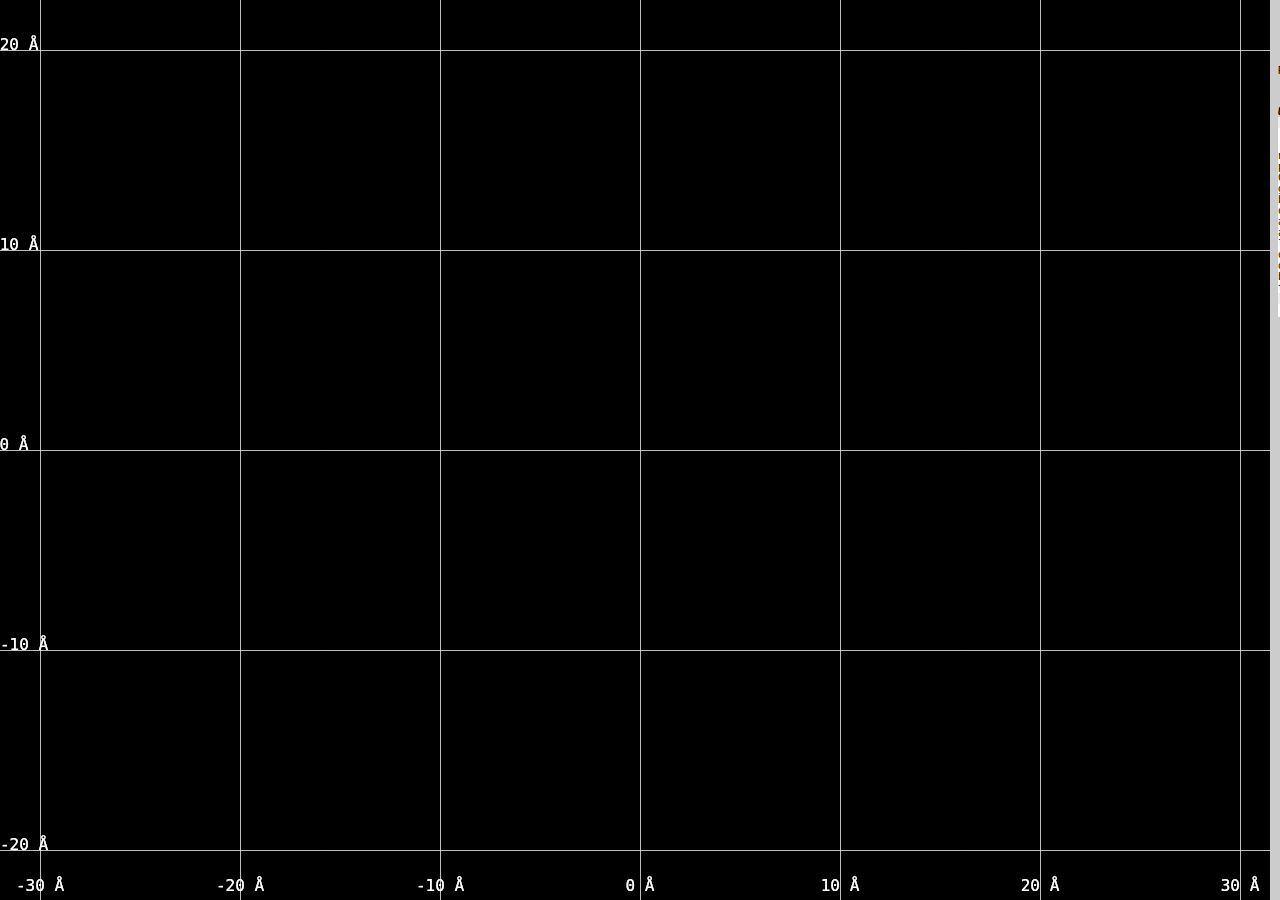
<file: projects/LewisStructure/main.html>
<html>
	<head>
		<meta http-equiv="Content-Type" content="text/html;charset=UTF-8">
		<link rel="stylesheet" href="main.css" />
		<script src="../../lib/jquery/jquery-3.3.1.min.js"></script>
		<script src="../../lib/processing/processing.min.js"></script>
		<script src="data.js"></script>
		<script src="main.js"></script>
	</head>
	<body oncontextmenu="return false;">
		<canvas id="cvs">
		</canvas>
		<div id="controls">
			<div id="ctrl-padding">
				<input type="checkbox" id="AngleTogg">Display Angles<br />
				<input type="checkbox" id="AngleToggSel">    ...on Unselected Atoms<br />
				<input type="checkbox" id="CircleTogg">Display Actual Atomic Radius<br />
				<input type="checkbox" id="SimpleTogg">Simple Rendering Mode<br />
				<br /><b><i>USAGE INSTRUCTIONS</i></b><div id="instructions">
					<b>Basic Operations</b><br />
					&nbsp;&nbsp;&nbsp;&nbsp;Type an atomic symbol or name (e.g. H or Hydrogen) and press ENTER to create an atom. Click on an atom to select or grab it; click on the background to unselect. Click on an unselected atom with another atom selected to form a single bond; consecutive left clicks will increase bond order, while right clicks will decrease bond order or destroy bonds. Press DELETE to delete the currently selected atom.
					<br />
					<b>Movement and Selection</b><br />
					&nbsp;&nbsp;&nbsp;&nbsp;Use the scroll wheel to zoom in and out; the window will pan towards the cursor location, so zoom can be used to pan as well. Hold the middle mouse button to rotate the system in 3D around the selected atom, or around the cursor if no atom is selected. Hold SHIFT to display formal charges, rotate around the center of the selected molecule (WIP), delete entire molecules, and form ionic bonds with the selected atom as the cation.
					<br />
					<b>Advanced Bonding</b><br />
					&nbsp;&nbsp;&nbsp;&nbsp;Hold SHIFT and press Up or Down to change the charge of the selected atom. Press Left and Right to select bonds with the primary pointer; hold CTRL and click bonds and atoms to (de)select them with the secondary pointer. Press TAB to select the atom at the other end of the currently selected bond. Press + (SHIFT and =) to equally distribute all secondary-selected bonds that belong to the current primary-selected atom; press - to reverse this process (new bond orders will be chosen randomly).
					<b>Advanced Creation</b><br />
					&nbsp;&nbsp;&nbsp;&nbsp;Multiple atoms created in the same action will be automatically single-bonded together around the first atom, including numbers for multiple atoms of the same type (e.g. 'CH4'); use a space to change focus to the last atom entered, or a space followed by a lowercase e to increase bond order. Enter 'Close' or 'Return' to return to the selected atom, 'Close' forming a single bond (e.g. CHC e HC HC e HC HC e HClose will form a benzene ring). Enter ' cap' after an element to place it on every atom that does not fulfill the octet rule or its variants (e.g. 'H cap'). Enter ' clr' after an element to delete every instance of that element (e.g. 'H clr').
				</div>
			</div>
		</div>
	</body>
</html>
</file>
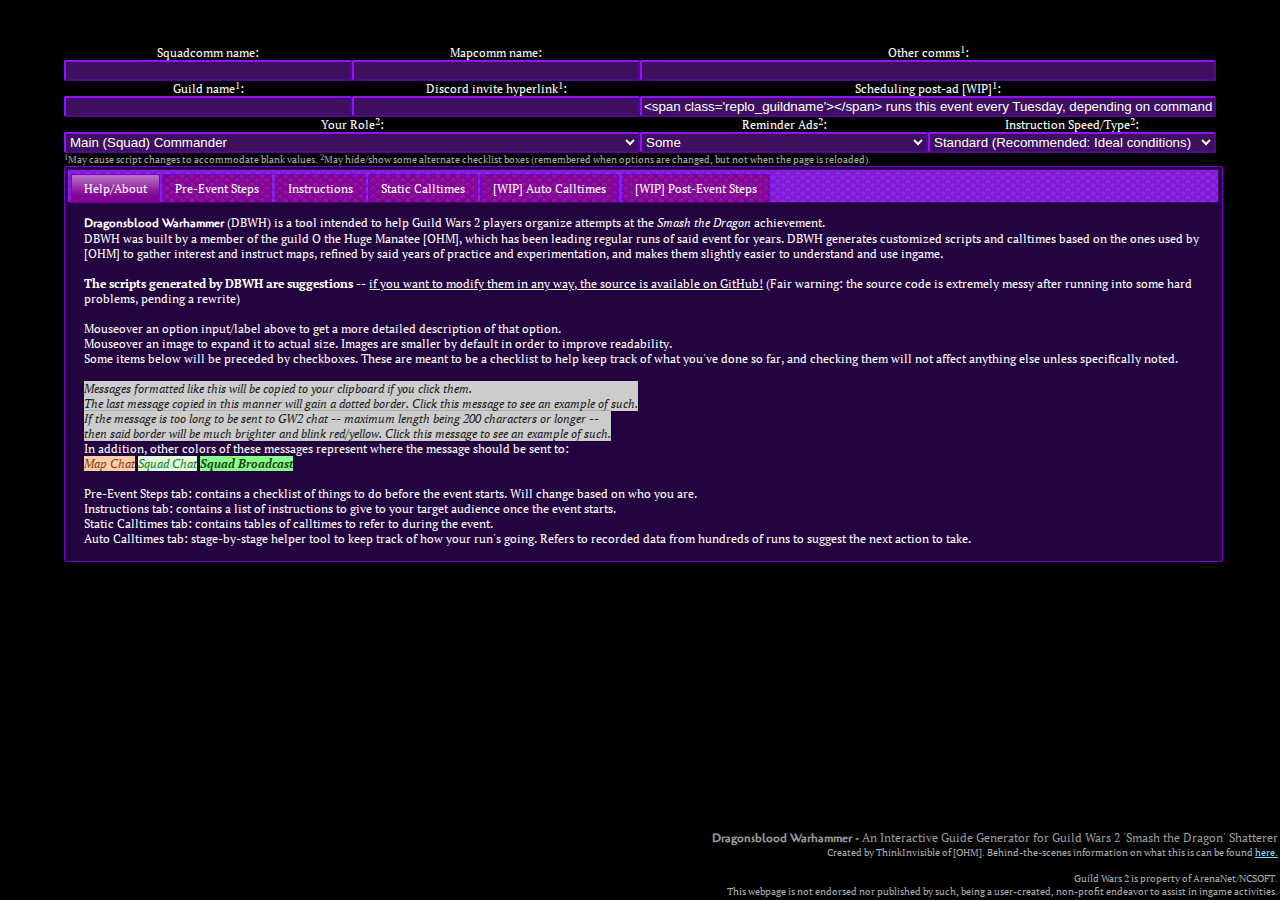
<file: widgets/GW2Shatterer/main.html>
<html>
	<head>
		<meta content="text/html;charset=utf-8" http-equiv="Content-Type">
		<meta http-equiv="Cache-Control" content="no-cache, no-store, must-revalidate"/>
		<meta http-equiv="Pragma" content="no-cache"/>
		<meta http-equiv="Expires" content="0"/>
		
		<title>Dragonsblood Warhammer</title>
		
		<link rel="stylesheet" href="main.css" />
		
		<link href="https://fonts.googleapis.com/css?family=PT+Serif" rel="stylesheet"> 
		<!-- css font-family: 'PT Serif', serif; -->
		<link href="https://fonts.googleapis.com/css?family=Cagliostro" rel="stylesheet"> 
		<!-- css font-family: 'Cagliostro', sans-serif; -->
		
		<script src="../../lib/jquery/jquery-3.3.1.min.js"></script>
		
		<link rel="stylesheet" href="jquery-ui-1.12.1.custom/jquery-ui.min.css" />
		<script src="jquery-ui-1.12.1.custom/jquery-ui.min.js"></script>
		
		<script src="main.js"></script>
	</head>
	<body onunload='true'>
		<div class="wrap">
			<div id="opts-container" style="display: flex;flex-wrap:wrap;">
				<span class="opt-quarter" title="The character name of the main squad commander -- the person who does all the setup, squad instructions, etc.">Squadcomm name: <input type="text" class="replo opt-input" id="replo_mainname"></input></span>
				<span class="opt-quarter" title="The character name of the map commander -- the person who repeats instructions and calls from squad to map.">Mapcomm name: <input type="text" class="replo opt-input" id="replo_mapname"></input></span>
				<span class="opt-half" title="The character names of any other commanders that are assisting the effort, e.g. by taxiing boss trains. Separate with a comma and a space for proper formatting (a, b, c, ...).">Other comms<sup>1</sup>: <input type="text" class="replo opt-input" id="replo_extracomms"></input></span><br />
				<span class="opt-quarter" title="The short name of the guild you wish to attribute your dragon-smashing efforts to.">Guild name<sup>1</sup>: <input type="text" class="replo opt-input" id="replo_guildname"></input></span>
				<span class="opt-quarter" title="An invite link for any Discord server you might have for this purpose -- e.g. your guild's server, one you set up just for Smash the Dragon.... Should be in the format 'discord.gg/#######'.">Discord invite hyperlink<sup>1</sup>: <input type="text" class="replo opt-input" id="replo_discname"></input></span>
				<span class="opt-half" title="A comment to add to the final post-fight messages if you intend to run Shatterer regularly.">Scheduling post-ad [WIP]<sup>1</sup>: <input type="text" class="replo opt-input" id="replo_schedtext" value="<span class='replo_guildname'></span> runs this event every Tuesday, depending on commander availability."></input></span>
				<br />
				<span class="opt-half" title="The command role you intend to take. Changing this option will drastically change which suggestions are displayed below. It is recommended that you have at least one other person helping you before and during the Shatterer fight -- in total, one mapcomm and one squadcomm. Additional commanders may be useful to help taxi/instruct other unaffiliated squads, such as boss trains.">Your Role<sup>2</sup>: <select class="replc opt-input" id="replc_sqlevel" value="squadcomm" >
					<option value="squadcomm" selected="selected">Main (Squad) Commander</option>
					<option value="mapcomm">Map Commander</option>
					<option value="traincomm">Train Lieutenant</option>
					<option value="trainpart">Train Participant (no lieutenant squadtools)</option>
				</select></span>
				<span class="opt-quarter" title="How many reminder ads you wish to send to mapchat before the event starts. 'Some' is the recommended value; sending any more than prompted by 'Lots' may risk severely annoying the playerbase.">Reminder Ads<sup>2</sup>: <select class="replc opt-input" id="replc_adlevel" value="medad">
					<option value="lowad">None</option>
					<option value="medad" selected="selected">Some</option>
					<option value="hiad">Lots</option>
				</select></span>
				<span class="opt-quarter" title="Adjusts the instruction script for various situations, e.g. collection will arrive early and provide less time for instruction.">Instruction Speed/Type<sup>2</sup>: <select class="replc opt-input" id="replc_inlevel" value="std">
					<option value="std" selected="selected">Standard (Recommended: Ideal conditions)</option>
					<option value="fast">Fast (Recommended: If collection will arrive early, mapcomm sends this)</option>
				</select></span><br />
				<span class="footnotes"><sup>1</sup>May cause script changes to accommodate blank values. <sup>2</sup>May hide/show some alternate checklist boxes (remembered when options are changed, but not when the page is reloaded).</span>
			</div>
			<div id="tabs-container">
				<ul>
					<li><a href="#tabs-1">Help/About</a></li>
					<li><a href="#tabs-2">Pre-Event Steps</a></li>
					<li><a href="#tabs-3">Instructions</a></li>
					<li><a href="#tabs-4">Static Calltimes</a></li>
					<li><a href="#tabs-5">[WIP] Auto Calltimes</a></li>
					<li><a href="#tabs-6">[WIP] Post-Event Steps</a></li>
				</ul>
				<div id="tabs-1" class="tab-contents">
					<span class="titlecapt">Dragonsblood Warhammer</span> (DBWH) is a tool intended to help Guild Wars 2 players organize attempts at the <i>Smash the Dragon</i> achievement.<br />DBWH was built by a member of the guild O the Huge Manatee [OHM], which has been leading regular runs of said event for years. DBWH generates customized scripts and calltimes based on the ones used by [OHM] to gather interest and instruct maps, refined by said years of practice and experimentation, and makes them slightly easier to understand and use ingame.<br /><br />
					<b>The scripts generated by DBWH are suggestions</b> -- <a href="https://github.com/ThinkInvis/thinkinvis.github.io/tree/master/widgets/GW2Shatterer">if you want to modify them in any way, the source is available on GitHub!</a> (Fair warning: the source code is extremely messy after running into some hard problems, pending a rewrite)
					<br /><br />
					Mouseover an option input/label above to get a more detailed description of that option.<br />
					Mouseover an image to expand it to actual size. Images are smaller by default in order to improve readability.<br />
					Some items below will be preceded by checkboxes. These are meant to be a checklist to help keep track of what you've done so far, and checking them will not affect anything else unless specifically noted.<br /><br />
					<span class="selcopy"><span>Messages formatted like this will be copied to your clipboard if you click them.</span><br /><span>The last message copied in this manner will gain a dotted border. Click this message to see an example of such.</span></span><br />
					<span class="selcopy"><span>If the message is too long to be sent to GW2 chat -- maximum length being 200 characters or longer --</span><br /><span>then said border will be much brighter and blink red/yellow. Click this message to see an example of such.</span></span><br />
					In addition, other colors of these messages represent where the message should be sent to:<br />
					<span class="selcopy mapcast"><span>Map Chat</span></span>
					<span class="selcopy squadcast"><span>Squad Chat</span></span>
					<span class="selcopy broadcast"><span>Squad Broadcast</span></span><br /><br />
					Pre-Event Steps tab: contains a checklist of things to do before the event starts. Will change based on who you are.<br />
					Instructions tab: contains a list of instructions to give to your target audience once the event starts.<br />
					Static Calltimes tab: contains tables of calltimes to refer to during the event.<br />
					Auto Calltimes tab: stage-by-stage helper tool to keep track of how your run's going. Refers to recorded data from hundreds of runs to suggest the next action to take.
				</div>
				<div id="tabs-2" class="tab-contents">
					<div class="replc_sqlevel replc_sqlevel_squadcomm">
						<input type="checkbox"><span class="titlecapt">[RESET+25] Zone In: Large City</span><br />
						<div class="listcontent">e.g. Lion's Arch. Omit if not delivering a city ad.</div><br />
						<input type="checkbox"><span class="titlecapt">[RESET+30] Squad Up</span><br />
						<input type="checkbox"><span class="titlecapt">[RESET+30] LFG Up</span><br />
						<div class="listcontent">Open World > World Bosses section<br />
						Title: <span class="selcopy"><span class="replo_guildname_notempty">[<span class="replo_guildname"></span>] </span><span>Smash the Dragon (Shatterer)</span></span></div><br />
						<input type="checkbox"><span class="titlecapt">[RESET+30] Squad Message</span><br />
						<div class="listcontent"><span class="selcopy"><span class="replo_discname_notempty">Listen in on Discord! <span class="replo_discname"></span><br />
</span><span>READY = go to a launch pad and WAIT until JUMP to jump on it (DO NOT press F).</span><br /><span>CRYSTALS = READY + JUMP, ASAP, and CC -> DPS the crystals.</span><br /><span>SMASH THE DRAGON = Kill him!</span><br /><span>Use [&BE4DAAA=] if you die, please!</span></span></div><br />
						<input type="checkbox"><span class="titlecapt">[RESET+30] City Ad (2 lines)</span><br />
						<div class="listcontent"><span class="selcopy mapcast"><span>Hey everyone! Do you have the “Smash the Dragon” achievement? If not, <span class="replo_guildname_notempty"><span class="replo_guildname"></span> is</span><span class="replo_guildname_empty">I'm</span> going to be doing an organized Shatterer run! Look for us in the Open World -> World Bosses section of LFG!</span></span><br />
						<span class="selcopy mapcast"><span>The setup location for Shatterer is [&BE4DAAA=], and I'm headed there now. Feel free to PM me if you have any questions!</span></span></div><br />
						<input type="checkbox"><span class="titlecapt">[RESET+30] Zone In: Blazeridge Steppes</span><br />
						<input type="checkbox"><span class="titlecapt">[RESET+30] Initial Map Ad (3 lines)</span><br />
						<div class="listcontent"><span class="selcopy mapcast"><span>Hello everyone! I’m <span class="replo_mainname"></span><span class="replo_guildname_notempty"> of <span class="replo_guildname"></span></span>, and I’m organizing an attempt at the “Smash the Dragon” achievement during the upcoming Shatterer fight!</span></span><br />
						<span class="selcopy mapcast"><span>For those of you who don’t know, “Smash the Dragon” is earned by breaking the Shatterer’s bar every time it appears until he’s dead! You’ll get ticks towards “No Fly Zone” and “Bash the Dragon”, too.</span></span><br />
						<span class="selcopy mapcast"><span>Please join my squad at [&BE4DAAA=] or look for <span class="replo_guildname replo_guildname_notempty"></span><span class="replo_guildname_empty">me</span> in the “World Bosses” section of LFG!</span></span></div><br />
						<input type="checkbox"><span class="titlecapt">[RESET+30] Place Markers</span><br />
						<image class="hoverthumb listcontent" src="markerpoints.png"></image><br />
						<span class="listcontent">Arrow+Circle+Heart on the launchpads. Square at the Burns Blunder location (visible from the 'command post' mortar as a cracked spot on a hill).</span><br />
						<div class="replc_adlevel replc_adlevel_medad">
						<input type="checkbox"><span class="titlecapt">[RESET+45] Reminder Ad</span><br />
						<div class="listcontent"><span class="selcopy mapcast"><span>Hey guys! <span class="replo_guildname_notempty"><span class="replo_guildname"></span> is</span><span class="replo_guildname_empty">I'm</span> organizing an attempt at the “Smash the Dragon” achievement during the upcoming Shatterer fight! Please join my squad at [&BE4DAAA=] or look for <span class="replo_guildname replo_guildname_notempty"></span><span class="replo_guildname_empty">me</span> in LFG!</span></span><br />
						Alternatively: now is a good time for a longer, funner ad -- act out a skit or something; tell an engaging, silly story!</div><br />
						<input type="checkbox"><span class="titlecapt">[RESET+55] Final Warning Ad</span><br />
						<div class="listcontent"><span class="selcopy mapcast"><span>Shatterer pre-events in 5 minutes! Join my squad at [&BE4DAAA=], or look for <span class="replo_guildname replo_guildname_notempty"></span><span class="replo_guildname_empty">me</span> in LFG, as we attempt the "Smash the Dragon" achievement. Instructions will begin around when pre-events start.</span></span></div>
						</div>
						<div class="replc_adlevel replc_adlevel_hiad">
						<input type="checkbox"><span class="titlecapt">[RESET+35] Reminder Ad</span><br />
						<div class="listcontent"><span class="selcopy mapcast"><span>Hey guys! <span class="replo_guildname_notempty"><span class="replo_guildname"></span> is</span><span class="replo_guildname_empty">I'm</span> organizing an attempt at the “Smash the Dragon” achievement during the upcoming Shatterer fight! Please join my squad at [&BE4DAAA=] or look for <span class="replo_guildname replo_guildname_notempty"></span><span class="replo_guildname_empty">me</span> in LFG!</span></span></div><br />
						<input type="checkbox"><span class="titlecapt">[RESET+40] Reminder Ad</span><br />
						<input type="checkbox"><span class="titlecapt">[RESET+45] Reminder Ad</span><br />
						<div class="listcontent">Now is a good time for a longer, funner ad -- act out a skit or something; tell an engaging, silly story!</div><br />
						<input type="checkbox"><span class="titlecapt">[RESET+50] Reminder Ad</span><br />
						<input type="checkbox"><span class="titlecapt">[RESET+55] Final Warning Ad</span><br />
						<div class="listcontent"><span class="selcopy mapcast"><span>Shatterer pre-events in 5 minutes! Join my squad at [&BE4DAAA=], or look for <span class="replo_guildname replo_guildname_notempty"></span><span class="replo_guildname_empty">me</span> in LFG, as we attempt the "Smash the Dragon" achievement. Instructions will begin around when pre-events start.</span></span></div>
						</div>
						>>> <span class="titlecapt">[RESET+60] Move to Instructions Tab</span><br />
					</div>
					<div class="replc_sqlevel replc_sqlevel_mapcomm">
						<input type="checkbox"><span class="titlecapt">[RESET+30] Join Main Squad</span><br />
						<input type="checkbox"><span class="titlecapt">[RESET+30] Zone In: Blazeridge Steppes</span><br />
						>>> <span class="titlecapt">[RESET+60] Move to Instructions Tab</span><br />
					</div>
					<div class="replc_sqlevel replc_sqlevel_traincomm">
						<input type="checkbox"><span class="titlecapt">[RESET+30] Zone In: Blazeridge Steppes</span><br />
						<input type="checkbox"><span class="titlecapt">[ASAP] Contact Train Commander</span><br />
						<input type="checkbox"><span class="titlecapt">[If Accepted] Join Train Squad</span><br />
						<input type="checkbox"><span class="titlecapt">[If Accepted] Move to New Subgroup</span><br />
						<div class="listcontent">Consider asking the boss train commander whether this is desired first.<br />
						This allows the boss train commander, and/or other players, to taxi into your instance.</div><br />
						<input type="checkbox"><span class="titlecapt">[If Accepted] Place Markers</span><br />
						<image class="hoverthumb listcontent" src="markerpoints.png"></image><br />
						<span class="listcontent">Arrow+Circle+Heart on the launchpads. Square at the Burns Blunder location (visible from the 'command post' mortar as a cracked spot on a hill).</span><br />
						>>> <span class="titlecapt">[RESET+60] Move to Instructions Tab</span><br />
						<div class="listcontent">Consider asking the boss train commander whether they want squad instructions.</div><br />
					</div>
					<div class="replc_sqlevel replc_sqlevel_trainpart">
						<input type="checkbox"><span class="titlecapt">[RESET+30] Zone In: Blazeridge Steppes</span><br />
						<input type="checkbox"><span class="titlecapt">[ASAP] Contact Train Commander</span><br />
						<input type="checkbox"><span class="titlecapt">[If Accepted] Join Train Squad</span><br />
						<input type="checkbox"><span class="titlecapt">[If Accepted] Move to New Subgroup</span><br />
						<div class="listcontent">Consider asking the boss train commander whether this is desired first.<br />
						This allows the boss train commander, and/or other players, to taxi into your instance.</div><br />
						>>> <span class="titlecapt">[RESET+60] Move to Instructions Tab</span><br />
						<div class="listcontent">Consider asking the boss train commander whether they want squad instructions.</div><br />
					</div>
				</div>
				<div id="tabs-3" class="tab-contents">
					<div class="replc_sqlevel replc_sqlevel_squadcomm">
						<input type="checkbox"><span class="titlecapt">[RESET+60] Main Instruction Set</span><br />
						<div class="listcontent"><span class="selcopy mapcast"><span>Instructions are starting (squad then map); please keep all chats clear for those new to the event. We need as many people as possible to understand and follow calls in order to Smash the Dragon!</span></span><br />
						<span class="selcopy broadcast"><span>Instructions starting. Please keep chat clear and save questions for the end!</span></span><br />
						<span class="selcopy squadcast"><span>I'll be using six types of commands during this event: READY, JUMP, CRYSTALS, SLOW/STOP DPS, BURN/SMASH, TAG. I'll also mention some OTHER TIPS/TRICKS at the end if we have time.</span></span><br />
						<span class="selcopy squadcast"><span>READY: Run to any one of the launchpads (marked Arrow, Circle, Heart). Don't jump on it yet, just stand on/near it (walking onto it won't launch you). Square marker is for Burns Blunder achievement.</span></span><br />
						<span class="selcopy squadcast"><span>JUMP: Physically jump onto the launchpad and enter glider as soon as it lets you. DO NOT interact (F) with the launchpad, as there's a known bug where it doesn't give you a bomb kit during the fight!</span></span><br />
						<span class="selcopy squadcast"><span>After JUMPing: Use the bomb kit's first skill (a ground-target AoE) on the Shatterer's head once its blue Defiance Bar appears, as this skill will deal heavy damage to it. Throw as many as possible!</span></span><br />
						<span class="selcopy squadcast"><span>Alternatively, if you have access to [&BkftAAA=], those do a similar level of CC to the glider bombs, so feel free to use those once the breakbar shows up as well!</span></span><br />
						<span class="selcopy squadcast"><span>CRYSTALS: Move to a launchpad and jump on it ASAP. Dragon-healing crystals will show up between it and launchpads; again, we'll need glider bombs (and/or other player CC skills) to destroy these.</span></span><br />
						<span class="selcopy squadcast"><span>SLOW DPS: Stop using any other skills than your autoattack (Skill 1). STOP DPS: Rare but important; STOP HITTING the dragon! Its healthbar should come to a full halt, possibly for a long time.</span></span><br />
						<span class="selcopy squadcast"><span>BURN: Fire everything! We need his health down fast. SMASH THE DRAGON means the same thing, plus we're aiming to kill it before any other mechanics start.</span></span><br />
						<div class="replc_inlevel replc_inlevel_fast">
						<span class="selcopy squadcast"><span>TAG: Run up to Shatterer and poke him for kill credit, and be ready to READY soon after. Dragon may land sooner than we expected, basic instructions only for today!</span></span><br />
						<span class="selcopy broadcast"><span>ANY REALLY QUICK QUESTIONS?</span></span><br />
						</div>
						<div class="replc_inlevel replc_inlevel_std">
							<span class="selcopy squadcast"><span>TAG: Sent at the start. This is a reminder to run up and boop Shatterer in the snoot once or twice, just to make sure you get kill credit. Be ready to READY soon after.</span></span><br />
							<span class="selcopy squadcast"><span>OTHER TIPS/TRICKS: Firstly, PLEASE immediately travel to [&BE4DAAA=] if you're Defeated (full dead)! It's RIGHT there, it won't be contested, and sitting there dead WILL get rezzers dead too.</span></span><br />
							<span class="selcopy squadcast"><span>While gliding, Shatterer may target you for lightning (target over head, purple X in buffbar). Use the Stealth Gliding Mastery, or drop out of glider when the X flashes *fast*, to avoid going SPLAT.</span></span><br />
							<span class="selcopy squadcast"><span>The reason for calling STOP DPS is that Shatterer has some health-gated mechanics that we want to happen before/after other timed mechanics. He'll become unpredictable if we can't control DPS!</span></span><br />
							<span class="selcopy squadcast"><span>Finally... No glider? That's fine! Treat READY as STOP DPS (we use READY to control DPS sometimes), and take skills that apply plenty of Hard CC. Use them once Shatterer's Defiance Bar turns blue.</span></span><br />
							<span class="selcopy squadcast"><span>Hard CC includes: [&BkEDAAA=], [&BhcDAAA=], Float/Sink, Knockback/down, Launch, Pull, [&BmgDAAA=], [&BjlsAAA=], and Transform (Mesmer moa signet).</span></span><br />
							<span class="selcopy broadcast"><span>ANY QUESTIONS?</span></span><br />
						</div>
						</div><br />
						<input type="checkbox"><span class="titlecapt">[All Instructions Done] Introduce Other Comms</span><br />
						<div class="listcontent">If you have extra commanders (e.g. in boss trains), they should whisper you when they're done with their instructions. Wait for all of them to finish before proceeding.<br />
						<span class="selcopy mapcast">
							<span class="replo_extracomms_empty"><span class="replo_mapname"></span><span> is my map-commander for today. Please refer to myself or them for commands during the fight; other calls may be unreliable!</span></span>
							<span class="replo_extracomms_notempty">My secondary commanders for today: <span class="replo_mapname"></span>, <span class="replo_extracomms"></span><span>. Please refer to myself or them for commands during the fight; other calls may be unreliable!</span></span>
						</span></div><br />
					</div>
					<div class="replc_sqlevel replc_sqlevel_mapcomm">
						<input type="checkbox"><span class="titlecapt">[Wait for Maincomm Intro] Main Instruction Set</span><br />
						<div class="listcontent">Wait for the main commander to introduce you in mapchat so people know you're the mapcomm.</div><br />
						<div class="listcontent"><span class="selcopy mapcast"><span>o/ Hello Blazeridge! As mentioned, I'm today's mapcomm, relaying info from squad for those who aren't in it. Please keep map/saychat clear for instructions (questions in squadchat are okay now).</span></span><br />
						<span class="selcopy mapcast"><span>I'll be using six types of commands during this event: READY, JUMP, CRYSTALS, SLOW/STOP DPS, BURN/SMASH, TAG. I'll also mention some OTHER TIPS/TRICKS at the end if we have time.</span></span><br />
						<span class="selcopy mapcast"><span>READY: Run to any one of the launchpads around the area -- we're near two right now, plus a third to the right of WP. Don't jump on it yet, just stand on/near it (walking onto it won't launch you).</span></span><br />
						<span class="selcopy mapcast"><span>JUMP: Physically jump onto the launchpad and enter glider as soon as it lets you. DO NOT interact (F) with the launchpad, as there's a known bug where it doesn't give you a bomb kit during the fight!</span></span><br />
						<span class="selcopy mapcast"><span>After JUMPing: Use the bomb kit's first skill (a ground-target AoE) on the Shatterer's head once its blue Defiance Bar appears, as this skill will deal heavy damage to it. Throw as many as possible!</span></span><br />
						<span class="selcopy mapcast"><span>Alternatively, if you have access to [&BkftAAA=], those do a similar level of CC to the glider bombs, so feel free to use those once the breakbar shows up as well!</span></span><br />
						<span class="selcopy mapcast"><span>CRYSTALS: Move to a launchpad and jump on it ASAP. Dragon-healing crystals will show up between it and launchpads; again, we'll need glider bombs (and/or other player CC skills) to destroy these.</span></span><br />
						<span class="selcopy mapcast"><span>SLOW DPS: Stop using any other skills than your autoattack (Skill 1). STOP DPS: Rare but important; STOP HITTING the dragon! Its healthbar should come to a full halt, possibly for a long time.</span></span><br />
						<span class="selcopy mapcast"><span>BURN: Fire everything! We need his health down fast. SMASH THE DRAGON means the same thing, plus we're aiming to kill it before any other mechanics start.</span></span><br />
						<div class="replc_inlevel replc_inlevel_fast">
						<span class="selcopy mapcast"><span>TAG: Run up to Shatterer and poke him for kill credit, and be ready to READY soon after. Dragon may land sooner than we expected, basic instructions only for today! ANY REALLY QUICK QUESTIONS?</span></span><br />
						</div>
						<div class="replc_inlevel replc_inlevel_std">
							<span class="selcopy mapcast"><span>TAG: Sent at the start. This is a reminder to run up and boop Shatterer in the snoot once or twice, just to make sure you get kill credit. Be ready to READY soon after.</span></span><br />
							<span class="selcopy mapcast"><span>OTHER TIPS/TRICKS: Firstly, PLEASE immediately travel to [&BE4DAAA=] if you're Defeated (full dead)! It's RIGHT there, it won't be contested, and sitting there dead WILL get rezzers dead too.</span></span><br />
							<span class="selcopy mapcast"><span>While gliding, Shatterer may target you for lightning (target over head, purple X in buffbar). Use the Stealth Gliding Mastery, or drop out of glider when the X flashes *fast*, to avoid going SPLAT.</span></span><br />
							<span class="selcopy mapcast"><span>The reason for calling STOP DPS is that Shatterer has some health-gated mechanics that we want to happen before/after other timed mechanics. He'll become unpredictable if we can't control DPS!</span></span><br />
							<span class="selcopy mapcast"><span>Finally... No glider? That's fine! Treat READY as STOP DPS (we use READY to control DPS sometimes), and take skills that apply plenty of Hard CC. Use them once Shatterer's Defiance Bar turns blue.</span></span><br />
							<span class="selcopy mapcast"><span>Hard CC includes: [&BkEDAAA=], [&BhcDAAA=], Float/Sink, Knockback/down, Launch, Pull, [&BmgDAAA=], [&BjlsAAA=], and Transform (Mesmer moa signet).</span></span><br />
							<span class="selcopy mapcast"><span>ANY QUESTIONS?</span></span><br />
						</div>
						</div><br />
					</div>
					<div class="replc_sqlevel replc_sqlevel_traincomm">
						<input type="checkbox"><span class="titlecapt">[Wait for Maincomm Start] Main Instruction Set</span><br />
						<div class="listcontent">The main commander will announce the start of instructions for their squad; you should start at the same time.</div><br />
						<div class="listcontent"><span class="selcopy broadcast"><span>Instructions starting. Please keep chat clear and save questions for the end!</span></span><br />
						<span class="selcopy squadcast"><span>I'll be using six types of commands during this event: READY, JUMP, CRYSTALS, SLOW/STOP DPS, BURN/SMASH, TAG. I'll also mention some OTHER TIPS/TRICKS at the end if we have time.</span></span><br />
						<span class="selcopy squadcast"><span>READY: Run to any one of the launchpads (marked Arrow, Circle, Heart). Don't jump on it yet, just stand on/near it (walking onto it won't launch you). Square marker is for Burns Blunder achievement.</span></span><br />
						<span class="selcopy squadcast"><span>JUMP: Physically jump onto the launchpad and enter glider as soon as it lets you. DO NOT interact (F) with the launchpad, as there's a known bug where it doesn't give you a bomb kit during the fight!</span></span><br />
						<span class="selcopy squadcast"><span>After JUMPing: Use the bomb kit's first skill (a ground-target AoE) on the Shatterer's head once its blue Defiance Bar appears, as this skill will deal heavy damage to it. Throw as many as possible!</span></span><br />
						<span class="selcopy squadcast"><span>CRYSTALS: Move to a launchpad and jump on it ASAP. Dragon-healing crystals will show up between it and launchpads; again, we'll need glider bombs (and/or other player CC skills) to destroy these.</span></span><br />
						<span class="selcopy squadcast"><span>SLOW DPS: Stop using any other skills than your autoattack (Skill 1). STOP DPS: Rare but important; STOP HITTING the dragon! Its healthbar should come to a full halt, possibly for a long time.</span></span><br />
						<span class="selcopy squadcast"><span>BURN: Fire everything! We need his health down fast. SMASH THE DRAGON means the same thing, plus we're aiming to kill it before any other mechanics start.</span></span><br />
						<div class="replc_inlevel replc_inlevel_fast">
						<span class="selcopy squadcast"><span>TAG: Run up to Shatterer and poke him for kill credit, and be ready to READY soon after. Dragon may land sooner than we expected, basic instructions only for today!</span></span><br />
						<span class="selcopy broadcast"><span>ANY REALLY QUICK QUESTIONS?</span></span><br />
						</div>
						<div class="replc_inlevel replc_inlevel_std">
							<span class="selcopy squadcast"><span>TAG: Sent at the start. This is a reminder to run up and boop Shatterer in the snoot once or twice, just to make sure you get kill credit. Be ready to READY soon after.</span></span><br />
							<span class="selcopy squadcast"><span>OTHER TIPS/TRICKS: Firstly, PLEASE immediately travel to [&BE4DAAA=] if you're Defeated (full dead)! It's RIGHT there, it won't be contested, and sitting there dead WILL get rezzers dead too.</span></span><br />
							<span class="selcopy squadcast"><span>While gliding, Shatterer may target you for lightning (target over head, purple X in buffbar). Use the Stealth Gliding Mastery, or drop out of glider when the X flashes *fast*, to avoid going SPLAT.</span></span><br />
							<span class="selcopy squadcast"><span>The reason for calling STOP DPS is that Shatterer has some health-gated mechanics that we want to happen before/after other timed mechanics. He'll become unpredictable if we can't control DPS!</span></span><br />
							<span class="selcopy squadcast"><span>Finally... No glider? That's fine! Treat READY as STOP DPS (we use READY to control DPS sometimes), and take skills that apply plenty of Hard CC. Use them once Shatterer's Defiance Bar turns blue.</span></span><br />
							<span class="selcopy squadcast"><span>Hard CC includes: [&BkEDAAA=], [&BhcDAAA=], Float/Sink, Knockback/down, Launch, Pull, [&BmgDAAA=], [&BjlsAAA=], and Transform (Mesmer moa signet).</span></span><br />
							<span class="selcopy broadcast"><span>ANY QUESTIONS?</span></span><br />
						</div>
						</div><br />
						<input type="checkbox"><span class="titlecapt">[Instructions Done] Whisper Confirm to Maincomm</span><br />
						<div class="listcontent">The main commander needs to know when you're done instructing so they can tell the map commander to proceed.</div>
					</div>
					<div class="replc_sqlevel replc_sqlevel_trainpart">
						<input type="checkbox"><span class="titlecapt">[Wait for Maincomm Start] Main Instruction Set</span><br />
						<div class="listcontent">The main commander will announce the start of instructions for their squad; you should start at the same time.</div><br />
						<div class="listcontent"><span class="selcopy squadcast"><span>Instructions starting. Please keep chat clear and save questions for the end!</span></span><br />
						<span class="selcopy squadcast"><span>I'll be using six types of commands during this event: READY, JUMP, CRYSTALS, SLOW/STOP DPS, BURN/SMASH, TAG. I'll also mention some OTHER TIPS/TRICKS at the end if we have time.</span></span><br />
						<span class="selcopy squadcast"><span>READY: Run to any one of the launchpads around the area -- waypoint's near two, with a third further to the right. Don't jump on it yet, just stand on/near it (walking onto it won't launch you).</span></span><br />
						<span class="selcopy squadcast"><span>JUMP: Physically jump onto the launchpad and enter glider as soon as it lets you. DO NOT interact (F) with the launchpad, as there's a known bug where it doesn't give you a bomb kit during the fight!</span></span><br />
						<span class="selcopy squadcast"><span>After JUMPing: Use the bomb kit's first skill (a ground-target AoE) on the Shatterer's head once its blue Defiance Bar appears, as this skill will deal heavy damage to it. Throw as many as possible!</span></span><br />
						<span class="selcopy squadcast"><span>CRYSTALS: Move to a launchpad and jump on it ASAP. Dragon-healing crystals will show up between it and launchpads; again, we'll need glider bombs (and/or other player CC skills) to destroy these.</span></span><br />
						<span class="selcopy squadcast"><span>SLOW DPS: Stop using any other skills than your autoattack (Skill 1). STOP DPS: Rare but important; STOP HITTING the dragon! Its healthbar should come to a full halt, possibly for a long time.</span></span><br />
						<span class="selcopy squadcast"><span>BURN: Fire everything! We need his health down fast. SMASH THE DRAGON means the same thing, plus we're aiming to kill it before any other mechanics start.</span></span><br />
						<div class="replc_inlevel replc_inlevel_fast">
						<span class="selcopy squadcast"><span>TAG: Run up to Shatterer and poke him for kill credit, and be ready to READY soon after. Dragon may land sooner than we expected, basic instructions only for today!</span></span><br />
						<span class="selcopy squadcast"><span>ANY REALLY QUICK QUESTIONS?</span></span><br />
						</div>
						<div class="replc_inlevel replc_inlevel_std">
							<span class="selcopy squadcast"><span>TAG: Sent at the start. This is a reminder to run up and boop Shatterer in the snoot once or twice, just to make sure you get kill credit. Be ready to READY soon after.</span></span><br />
							<span class="selcopy squadcast"><span>OTHER TIPS/TRICKS: Firstly, PLEASE immediately travel to [&BE4DAAA=] if you're Defeated (full dead)! It's RIGHT there, it won't be contested, and sitting there dead WILL get rezzers dead too.</span></span><br />
							<span class="selcopy squadcast"><span>While gliding, Shatterer may target you for lightning (target over head, purple X in buffbar). Use the Stealth Gliding Mastery, or drop out of glider when the X flashes *fast*, to avoid going SPLAT.</span></span><br />
							<span class="selcopy squadcast"><span>The reason for calling STOP DPS is that Shatterer has some health-gated mechanics that we want to happen before/after other timed mechanics. He'll become unpredictable if we can't control DPS!</span></span><br />
							<span class="selcopy squadcast"><span>Finally... No glider? That's fine! Treat READY as STOP DPS (we use READY to control DPS sometimes), and take skills that apply plenty of Hard CC. Use them once Shatterer's Defiance Bar turns blue.</span></span><br />
							<span class="selcopy squadcast"><span>Hard CC includes: [&BkEDAAA=], [&BhcDAAA=], Float/Sink, Knockback/down, Launch, Pull, [&BmgDAAA=], [&BjlsAAA=], and Transform (Mesmer moa signet).</span></span><br />
							<span class="selcopy squadcast"><span>ANY QUESTIONS?</span></span><br />
						</div>
						</div><br />
						<input type="checkbox"><span class="titlecapt">[Instructions Done] Whisper Confirm to Maincomm</span><br />
						<div class="listcontent">The main commander needs to know when you're done instructing so they can tell the map commander to proceed.</div>
					</div>
				</div>
				<div id="tabs-4" class="tab-contents">
				<iframe src="https://docs.google.com/spreadsheets/d/e/2PACX-1vSn3j4RljFKq55TyUEVEw_ekkJzw5bhhJVIUuZ9l92OW5VHRv5kwzTPwioIal-UJmqJm2bKGCVyxX_9/pubhtml?gid=1210319851&amp;single=true&amp;widget=true&amp;headers=false" style="width:100%;height:100%;"></iframe>
				</div>
				<div id="tabs-5" class="tab-contents">
					<div class="fake-btn" id="autotime-sync">Not Yet Implemented</div>
<!-- DESIGN MOCKUP for Auto Calltimes:
      | Previous stage, selected time can be clicked and dragged. 
	  | Doing so will automatically adjust future stages, periodically/as-needed finding the best matches with existing timing data.
	  | All of these are dial-like in appearance, popping out of the page?
	  | More stages to the left omitted.
	  | Possible behavior: click-and-drag to spin the underlying dial, a la mouse scrollwheel; also make it follow the user scrollwheel if hovered
	  | 
	  |       | Big shiny button proceeds to the next stage and saves the current stage time automatically
	  |       | 
	  |       |    | Greyed-out preview of next stage.
	  |       |    | Will advance towards screen and gain detail when stage button is pressed.
	  |       |    | Or possibly make it auto-scroll with time, and add a 'lock in' animation when the STAGE button is pressed? 
	  |	      V    V
	  |    /------------------------------------\
	  |    | STAGE:                             |
	  |    |          C  R  Y  S  T  A  L  S    |<--- Larger font here
	  |    |                                    |
	  |    | Ideal Call Time 11:45 (IN 8)       |<--- "IN X" timer counts down. Audio and/or extra visual cue might be nice here, at ~5s remaining. These times account for previous stages, as mentioned above
	  |    \------------------------------------/     
      |    | PANIC: crystals aren't here oh god |<--- For alternate options. Maybe make it smaller than shown here, harder to press?
	  |    | everything is on fire send HEEEELP |
      V    \------------------------------------/	  
	JUMP: 12:17    |                                  
	+---------+    V                                  
	|/-------\| +-------+                             
	|| 12:20 || |       |
	||       || |       |
	||       || |       |
	>--+-+-+--< |       |
	||       || |       |
	|| 12:15 || |       |
	||       || |       |
	|\-------/| +-------+
	+---------+

	
	ALSO CONSIDER:
	 - A "force next stage/force dataset/etc." option. The above is the ideal approach for normal and small delay timings, may not work as well with emergency timings
	 - Should there be a stage for "breakbar observed"? Probably, because that can show up in the data
-->
				</div>
				<div id="tabs-6" class="tab-contents">
					<div class="replc_sqlevel replc_sqlevel_squadcomm">
						<input type="checkbox" class="replb" id="replb_endannc" checked=checked><span class="titlecapt">[On Kill] Got Smash the Dragon (alters script, check me first!)</span><br />
						<input type="checkbox"><span class="titlecapt">[On Kill] Squad End Announcement (PARTIALLY EDITABLE, WIP -- may be better to type this entire section out manually, add a personal touch)</span><br />
						<div class="listcontent">
						<span class="selcopy squadcast"><span class="replb_endannc_on"><div contenteditable="true" class="faketextin">TY all for another successful run of Shatterer, and working together to net the Smash the Dragon achievement!</div><span class="replo_schedtext"></span></span><span class="replb_endannc_off"><div contenteditable="true" class="faketextin">TY all for tagging along for our try at Smash the Dragon! We couldn't get it today, but we'll be back soon -- </div><span class="replo_schedtext"></span></span></span>
						</div><br />
						>>> <span class="titlecapt">[Wait for questions] You're done!</span><br />
						<div class="listcontent">Stick around to help your secondary commanders with questions and PR.</div>
					</div>
					<div class="replc_sqlevel replc_sqlevel_mapcomm">
						<input type="checkbox" class="replb" id="replb_endanncm" checked=checked><span class="titlecapt">[On Kill] Got Smash the Dragon (alters script, check me first!)</span><br />
						<input type="checkbox"><span class="titlecapt">[On Kill] Map End Announcement (PARTIALLY EDITABLE, WIP -- may be better to type this entire section out manually, add a personal touch)</span><br />
						<div class="listcontent">
						<span class="selcopy mapcast"><span class="replb_endanncm_on"><div contenteditable="true" class="faketextin">TY all for another successful run of Shatterer, and working together to net the Smash the Dragon achievement!</div><span class="replo_schedtext"></span></span><span class="replb_endanncm_off"><div contenteditable="true" class="faketextin">TY all for tagging along for our try at Smash the Dragon! We couldn't get it today, but we'll be back soon -- </div><span class="replo_schedtext"></span></span></span>
						</div><br />
						>>> <span class="titlecapt">[Wait for questions] You're done!</span><br />
						<div class="listcontent">Stick around to help the maincomm with questions and PR -- they should mention you by name.</div>
					</div>
					<div class="replc_sqlevel replc_sqlevel_traincomm">
						>>> <span class="titlecapt">[Wait for questions] You're done!</span><br />
						<div class="listcontent">Stick around to help the maincomm with questions and PR -- they should mention you by name.</div>
					</div>
					<div class="replc_sqlevel replc_sqlevel_trainpart">
						>>> <span class="titlecapt">[Wait for questions] You're done!</span><br />
						<div class="listcontent">Stick around to help the maincomm with questions and PR -- they should mention you by name.</div>
					</div>
				</div>
			</div>
		</div>
		<div class="credits">
			<span class="titlecapt">Dragonsblood Warhammer - </span>An Interactive Guide Generator for Guild Wars 2 'Smash the Dragon' Shatterer<br /><div class="footnotes">Created by ThinkInvisible of [OHM]. Behind-the-scenes information on what this is can be found <a href="https://www.reddit.com/r/Guildwars2/comments/7x6h89/smash_the_dragon_the_ohm_way/">here.</a><br /><br />
			Guild Wars 2 is property of ArenaNet/NCSOFT.<br />This webpage is not endorsed nor published by such, being a user-created, non-profit endeavor to assist in ingame activities.
			</div>
		</div>
	</body>
</html>
</file>
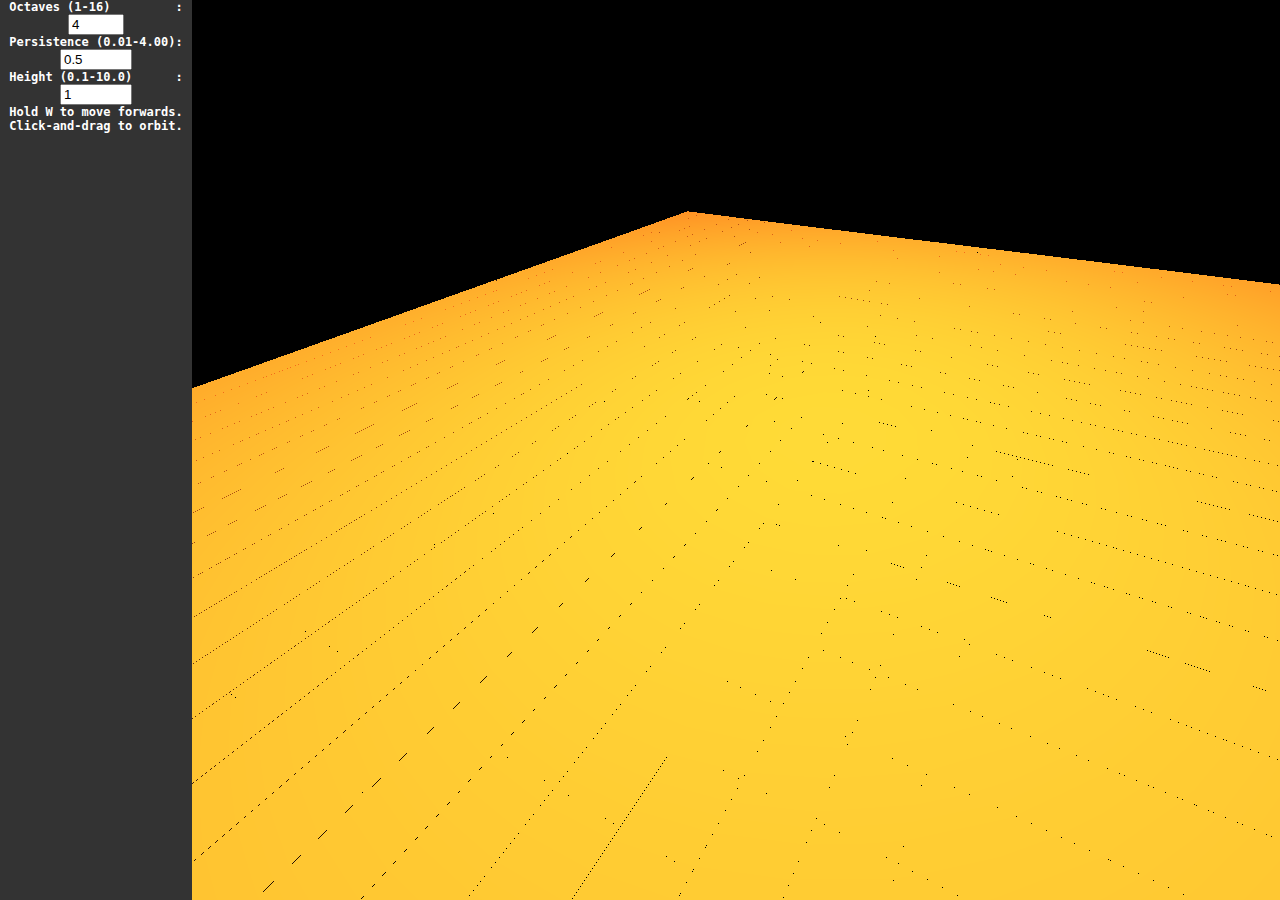
<file: widgets/Perlin/main.html>
<html>
	<head>
		<meta content="text/html;charset=utf-8" http-equiv="Content-Type">
		<meta http-equiv="Cache-Control" content="no-cache, no-store, must-revalidate"/>
		<meta http-equiv="Pragma" content="no-cache"/>
		<meta http-equiv="Expires" content="0"/>
		<title>Perlin Noise Explorer</title>
		<link rel="stylesheet" href="main.css" />
		<script src="../../lib/jquery/jquery-3.3.1.min.js"></script>
		<script src="../../lib/threejs/three.min.js"></script>
		<script src="invismath.js"></script>
		<script src="perlin-noise-simplex.js"></script>
		<script src="main.js"></script>
	</head>
	<body onunload='true'>
		<div class="wrap">
			<div id="container">
				
			</div>
			<div id="controls">
				Octaves (1-16)&nbsp;&nbsp;&nbsp;&nbsp;&nbsp;&nbsp;&nbsp;&nbsp;&nbsp;: <input id="OctsSelector" type="number" value="4" min="1" max="16" autocomplete="off"></input><br />
				Persistence (0.01-4.00): <input id="PersSelector" type="number" value="0.5" min="0.01" max="4" step="0.01" autocomplete="off"></input><br />
				Height (0.1-10.0)&nbsp;&nbsp;&nbsp;&nbsp;&nbsp;&nbsp;: <input id="AmpSelector" type="number" value="1" min="0.1" max="10" step="0.1" autocomplete="off"></input><br />
				Hold W to move forwards. Click-and-drag to orbit.
			</div>
		</div>
	</body>
</html>
</file>
<file: sty/index.css>
body {
	background-color: #000;
	color: #fff;
	font-family: consolas, monospace;
	font-style: bold;
	font-size: 0.75em;
}

a:link {
	color: #88f;
}
a:visited {
	color: #a8a;
}

.linksep {
	margin: 4px 2px 2px 2px;
}

.j {
	display: inline-block;
	width: auto;
	padding: 0;
	margin: 0;
	text-indent: 0;
}

.jnowrap {
	white-space: nowrap;
}

a .j { text-decoration: underline; }

.regind {
	background-color: #f00;
	color: #fff;
	box-sizing: border-box;
	border-radius: 0.1em;
	width: 1em;
	height: 1em;
	display: inline-block;
	text-indent: 0.2em;
	font-family: Arial, sans-serif;
	font-size: 75%;
}

#titlewrap {
	margin-top: 0;
	margin-bottom: 1em;
	margin-left: auto;
	margin-right: auto;
	text-align: center;
	width: 100%;
}

#titlebar {
	display: inline-block;
	text-align: left;
}

#titletext {
	font-size: 400%;
}

#titlesub {
	color: #aaa;
	opacity: 0;
	text-indent: -2em;
}

#contentleft {
	left: 0;
}
#contentright {
	right: 0;
}
#contentwrap {
	text-align: center;
}

.contentbar {
	vertical-align: top;
	background-clip: padding-box;
	box-sizing: border-box;
	display: inline-block;
	width: 30%;
	border-radius: 1vw;
	background: #222;
	overflow: hidden;
}

.contenthead {
	background: #777;
	font-size: 200%;
}

.contentsub {
	background: #444;
	font-size: 125%;
}
</file>
<file: projects/AudioViz/newvis.css>
* {
	color: #ffffff;
	font-family: consolas, monospace;
	font-style: bold;
	font-size: 10px;
	-moz-user-select: -moz-none;
	-khtml-user-select: none;
	-webkit-user-select: none;
	-ms-user-select: none;
	user-select: none;
}

body {
	background-color: #000000;
	width: 100%;
	height: 100%;
	margin: 0;
	padding: 0;
	overflow: hidden;
}

input[type=number], select {
	background-color: #000;
	color: #fff;
}

.divbtn {
	box-sizing: border-box;
	background-color: #000;
	color: #fff;
	border: solid 2px #000000;
	border-radius: 4px;
	display:inline-block;
}

.warncaption {
	box-sizing: border-box;
	background-color: #400;
	color: #fff;
	border: solid 2px #200;
	border-radius: 4px;
}

.warnhover {
	width: 0;
	height: 0;
	background-color: transparent;
	display: inline-block;
	border-radius: 0;
	border-left: 5px solid transparent;
	border-right: 5px solid transparent;
	border-top: 5px solid transparent;
	border-bottom: 10px solid #ffff00;
}

.warnhoversevere {
	width: 0;
	height: 0;
	background-color: transparent;
	display: inline-block;
	border-radius: 0;
	border-left: 5px solid transparent;
	border-right: 5px solid transparent;
	border-top: 5px solid transparent;
	border-bottom: 10px solid #ff0000;
	animation-duration: 200ms;
	animation-name: whsev-anim;
	animation-iteration-count: infinite;
	animation-direction: alternate;
}

@keyframes whsev-anim {
	from {
		border-bottom: 10px solid #ff0000;
	}
	to {
		border-bottom: 10px solid #ffff00;
	}
}

.ctrltitle {
	display: inline-block;
	width: 100%;
	height: 20px;
	font-style: bold;
	font-size: 16px;
	background-color: rgba(0.2, 0.4, 0.2, 0.25);
	border: none;
}

.ctrlbody {
	background-color: transparent;
	height: 20px;
	overflow: hidden;
	text-overflow: ellipsis;
	white-space: nowrap;
	border: solid 2px #000000;
	border-radius: 4px;
}
.ctrlbody:hover {
	height: auto;
	overflow: inherit;
	text-overflow: inherit;
	white-space: inherit;
}

#mainctrl, #mainctrl * {
	background-color: transparent;
	border: none;
}

#newsongnotice {
	display: block;
	position: fixed;
	top: 0;
	left: 0;
	height: 20px;
	transition: width 0.2s, opacity 0.2s;
	opacity: 1;
	width: 0;
	background-color: #888800;
	overflow: hidden;
	text-overflow: ellipsis;
	white-space: nowrap;
	border: solid 2px #000000;
	border-radius: 4px;
}

#currstat {
	display: inline-block;
	white-space: pre;
}

#otherstat {
	display: none;
}

.spinner-sm {
	box-sizing: border-box;
	display: inline-block;
	background-color: transparent;
	border: 4px solid rgba(1, 1, 1, 0.1);
	border-top: 4px solid #fff;
	border-radius: 50%;
	width: 12px;
	height: 12px;
	animation: spin 2s linear infinite;
}
@keyframes spin {
	0% {transform: rotate(0deg);}
	100% {transform: rotate(360deg);}
}

#credits {
	background-color: transparent;
	display: inline-block;
	position: absolute;
	right: 4px;
	width: auto;
}

#notedisplay {
	position: absolute;
	background-color: #444444;
	top: 0;
	left: 0;
	bottom: 0;
	right: 0;
	width: 100%;
	height: 100%;
}

#controls {
	position: fixed;
	display: block;
	bottom: 0;
	left: 0;
	right: 0;
	width: 100%;
	background-color: #444444;
	height: 16px;
	opacity: 0.25;
	transition: height 0.2s, opacity 0.2s;
	overflow-y: hidden;
}

#controls:focus, #controls:hover {
	height: 300px;
	opacity: 0.9;
	overflow-y: scroll;
}

#hoverctrl {
	display: none;
	left: 0;
	right: 0;
	height: auto;
	background-color: transparent;
	padding: 0;
	margin: 0;
	border: none;
}

#controls:hover #hoverctrl {
	display: block;
}
</file>
<file: projects/LewisStructure/main.css>
* {
	background-color: #ffffff;
	color: #ffffff;
	font-family: consolas, monospace;
	font-style: bold;
	font-size: 10px;
	padding: 0, 0, 0, 0;
	-moz-user-select: -moz-none;
	-khtml-user-select: none;
	-webkit-user-select: none;
	-ms-user-select: none;
	user-select: none;
	overflow: hidden;
}

body {
	background-color: #000000;
	margin: 0;
}

#cvs {
	position: absolute;
	background-color: #444444;
	top: 0;
	left: 0;
	width: auto;
	height: auto;
}

#controls { 
	position: absolute;
	top: 0;
	bottom: 0;
	width: 200px;
	height: auto;
	right: 0;
	background-color: #cccccc;
	color: #000000;
}

#ctrl-padding {
	margin: 8px 8px 8px 8px;
	background-color: #cccccc;
	color: #000000;
}

#ctrl-padding * {
	background-color: #cccccc;
	color: #000000;
}

#instructions {
	background-color: #ffffff;
	color: #000000;
	height: 200px;
	width: 100%;
	overflow-y: scroll;
}
#instructions * {
	width: 100%;
	display: block;
	text-align: center;
	background-color: #eeeeee;
}
</file>
<file: widgets/GW2Shatterer/main.css>
/*page styling*/
body, html {
	background-color: #000;
	font-family:'PT Serif', serif;
	font-size:12px;
	text-align:center;
	color: #ffffff;
	width: 100%;
	height: 100%;
	overflow: hidden;
	margin: 0px;
	padding: 0px;
    -webkit-user-select: none;
    -khtml-user-select: none;
    -moz-user-select: -moz-none;
    -o-user-select: none;
    user-select: none;
}

.faketextin {
	display: inline-block;
}

/*prevents sup/sub from modifying line height*/
sup, sub {
	vertical-align: baseline;
	position: relative;
	top: -0.4em;
}
sub {
	top: 0.4em;
}

a:link {
	color: #77ddff;
}
a:visited {
	color: #aaccdd;
}
a:hover {
	color: #55bbff;
}
a:active {
	color: #aaccdd;
}

#oldie a { color:#da0 }

input[type="range"] {
	-webkit-appearance: none;
	background-color: #aaaaaa;
	width: 100px;
	height: 5px;
	border: inset 2px #aaaaaa;
	opacity: 0.5;
}

input[type="range"]::-webkit-slider-thumb {
	-webkit-appearance: none;
	background-color: #cccccc;
	opacity: 0.8;
	width: 5px;
	height: 10px;
}



/*text styling*/
.titlecapt {
	font-family:'Cagliostro', sans-serif;
	font-weight: bold;
}

.listcontent {
	margin-left: 2em;
	display: inline-block;
}

.footnotes {
	font-size: 80%;
	font-weight: normal;
	color: #aaa;
}



/*copy-on-click regions*/
.selcopy {
	color: #222222;
	font-style: italic;
	background-color: #cccccc;
	outline: 1px solid #0002;
	outline-offset: 0;
	display: inline-block;
}

.selcopy_last {
	outline: 2px dotted #0007;
	outline-offset: -2px;
}

@keyframes warn-border-blink {
	0% {
		outline: 2px dashed red;
	}
	25% {
		outline: 2px dashed yellow;
	}
	50% {
		outline: 2px dotted red;
	}
	75% {
		outline: 2px dotted yellow;
	}
	100% {
		outline: 2px dashed red;
	}
}
@-webkit-keyframes warn-border-blink {
	0% {
		outline: 1px dashed red;
	}
	25% {
		outline: 1px dashed yellow;
	}
	50% {
		outline: 1px dashed red;
	}
	75% {
		outline: 1px dashed yellow;
	}
	100% {
		outline: 1px dashed red;
	}
}

.selcopy_warn {
	animation: warn-border-blink 1s steps(1, end) infinite;
	-webkit-animation: warn-border-blink 1s steps(1, end) infinite;
}

.squadcast {
	color: #227722;
	background-color: #ddffdd;
}

.mapcast {
	color: #774411;
	background-color: #ffccaa;
}

.broadcast {
	color: #224422;
	font-weight: bold;
	background-color: #88ff88;
}



/*options*/
.opt-quarter {
	width: 25%;
	flex-grow: 1;
}
.opt-half {
	width: 50%;
	flex-grow: 2;
}
.opt-full {
	width: 100%;
	flex-grow: 4;
}

.opt-input {
	width: 100%;
	background-color: #401060;
	color: #fff;
	outline: none;
	border-radius: 2px;
	border: 2px outset #8010e0;
}

/*image expand on hover*/

.hoverthumb:not(:hover) {
  max-width: 100px;
  max-height: 100px;
}

/*hardcoded/special elements*/
.credits {
	position: fixed;
	left: 0;
	bottom: 2px;
	right: 2px;
	color: #999;
	background-color: #000;
	text-align:right;
}

.wrap {
	position: absolute;
	left:50%;
	top:50%;
	width: 90vw;
	height: 90vh;
	margin: 0 auto;
	transform:translate(-50%,-50%);
}

#tabs-container {
	width: 100%;
}

.tab-contents {
	max-height: 45vh;
	text-align: left;
	overflow-y: auto;
	scrollbar-color: #450567 #230340;
}
</file>
<file: widgets/Perlin/main.css>
body, html {
	background-color: #ff44ff;
	font-family:Monospace;
	font-size:12px;
	text-align:center;
	font-weight: bold;
	color: #ffffff;
	/* body should be completely covered by the THREE.js context or the control box, this purple color should make it obvious*/
	width: 100%;
	height: 100%;
	overflow: hidden;
	margin: 0px;
	padding: 0px;
    -webkit-user-select: none;
    -khtml-user-select: none;
    -moz-user-select: -moz-none;
    -o-user-select: none;
    user-select: none;
}

a {
	color: #ffffff;
}

#oldie a { color:#da0 }

input[type="range"] {
	-webkit-appearance: none;
	background-color: #aaaaaa;
	width: 100px;
	height: 5px;
	border: inset 2px #aaaaaa;
	opacity: 0.5;
}

input[type="range"]::-webkit-slider-thumb {
	-webkit-appearance: none;
	background-color: #cccccc;
	opacity: 0.8;
	width: 5px;
	height: 10px;
}

div.wrap {
	height: 100%;
	overflow: hidden;
}

div#container {
	height: 100%;
	float: right;
	width: 85%;
	background-color: #000000;
}

div#controls {
	height: 100%;
	width: 15%;
	float: left;
	background-color: #333333;
}
</file>
